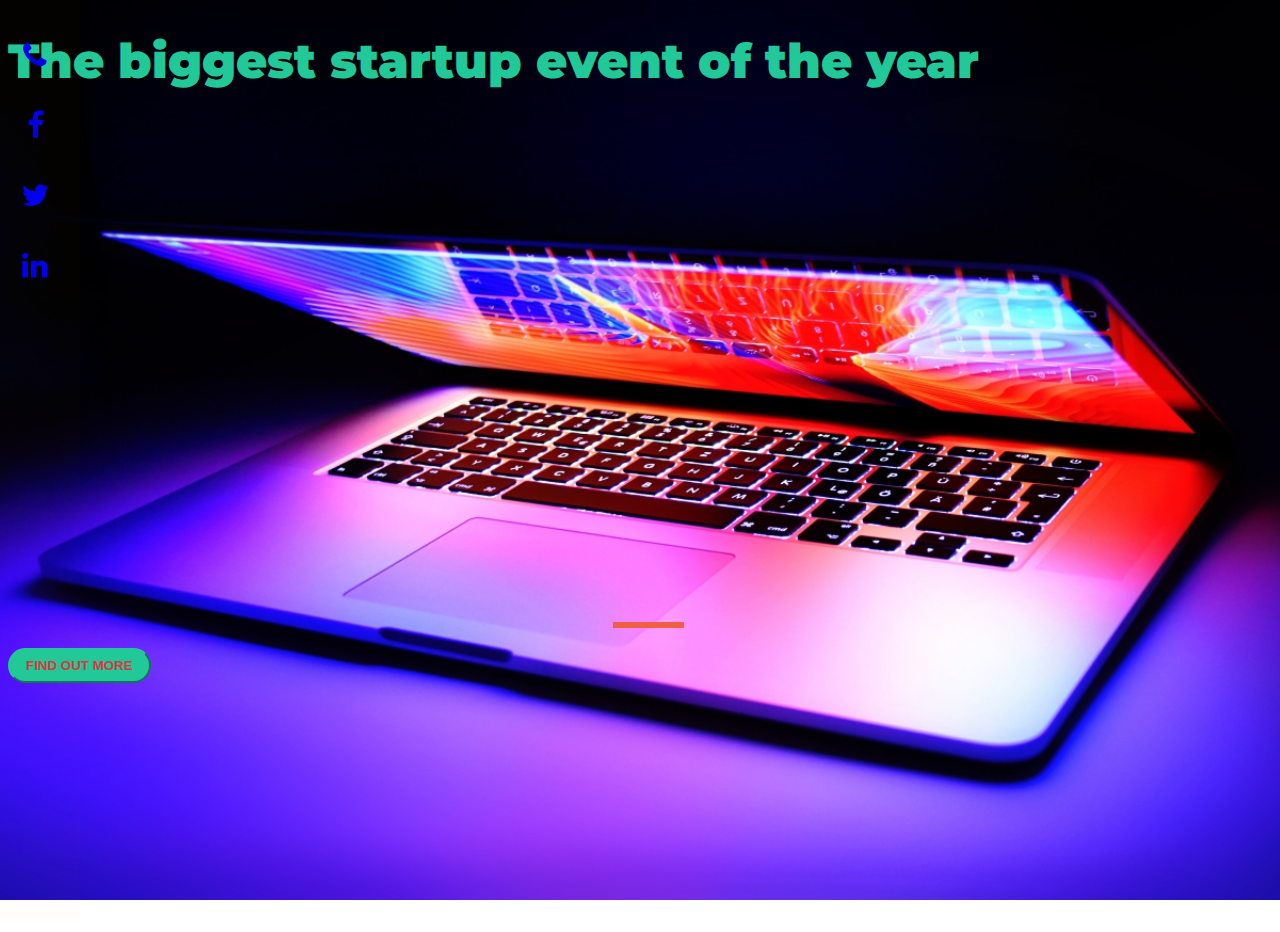
<file: index.html>
<!DOCTYPE html>
<html lang="en">

<head>
    <title>Startup Landing Page</title>
    <meta charset="UTF-8">
    <meta name="viewport" content="width=device-width, initial-scale=1.0">
    <link rel="preconnect" href="https://fonts.googleapis.com">
    <link rel="preconnect" href="https://fonts.gstatic.com" crossorigin>
    <link href="https://fonts.googleapis.com/css2?family=Montserrat:ital,wght@0,300;1,300&display=swap"
        rel="stylesheet">
    <link href="https://cdn.jsdelivr.net/npm/bootstrap@5.1.3/dist/css/bootstrap.min.css" rel="stylesheet"
        integrity="sha384-1BmE4kWBq78iYhFldvKuhfTAU6auU8tT94WrHftjDbrCEXSU1oBoqyl2QvZ6jIW3" crossorigin="anonymous">
    <link rel="stylesheet" href="https://cdnjs.cloudflare.com/ajax/libs/font-awesome/4.7.0/css/font-awesome.min.css">
    <link rel="stylesheet" href="startup.css">
</head>

</div>
</nav>

<body>
    <div class="container d-flex align-items-center h-100">
        <div class="row">
            <header class="text-center">
                <h1 class="animate__animated animate__backInDown animate__infinite animate__slower"
                    class="text-uppercase"><strong>
                        The biggest startup
                        event of the year</strong></h1>
            </header>
            <div class="buffer"></div>
            <section class="text-center">
                <hr>
                <a href="https://mailchi.mp/804444a1d203/ztl" target="_blank" rel="noopener noreferrer">
                    <button class="btn btn-primary btn-xl">Find out more</button>
                </a>
            </section>
        </div>
    </div>
</body>
<div class="social">
    <a href="contact.html" class="fa fa-phone"></a>
    <a href="https://www.facebook.com/WebDevSpud" class="fa fa-facebook"></a>
    <a href="https://twitter.com/WebDevSpud" class="fa fa-twitter"></a>
    <a href="https://www.linkedin.com/in/buddy-hall-3b952a1a7/" class="fa fa-linkedin"></a>
</div>




</html>
</file>
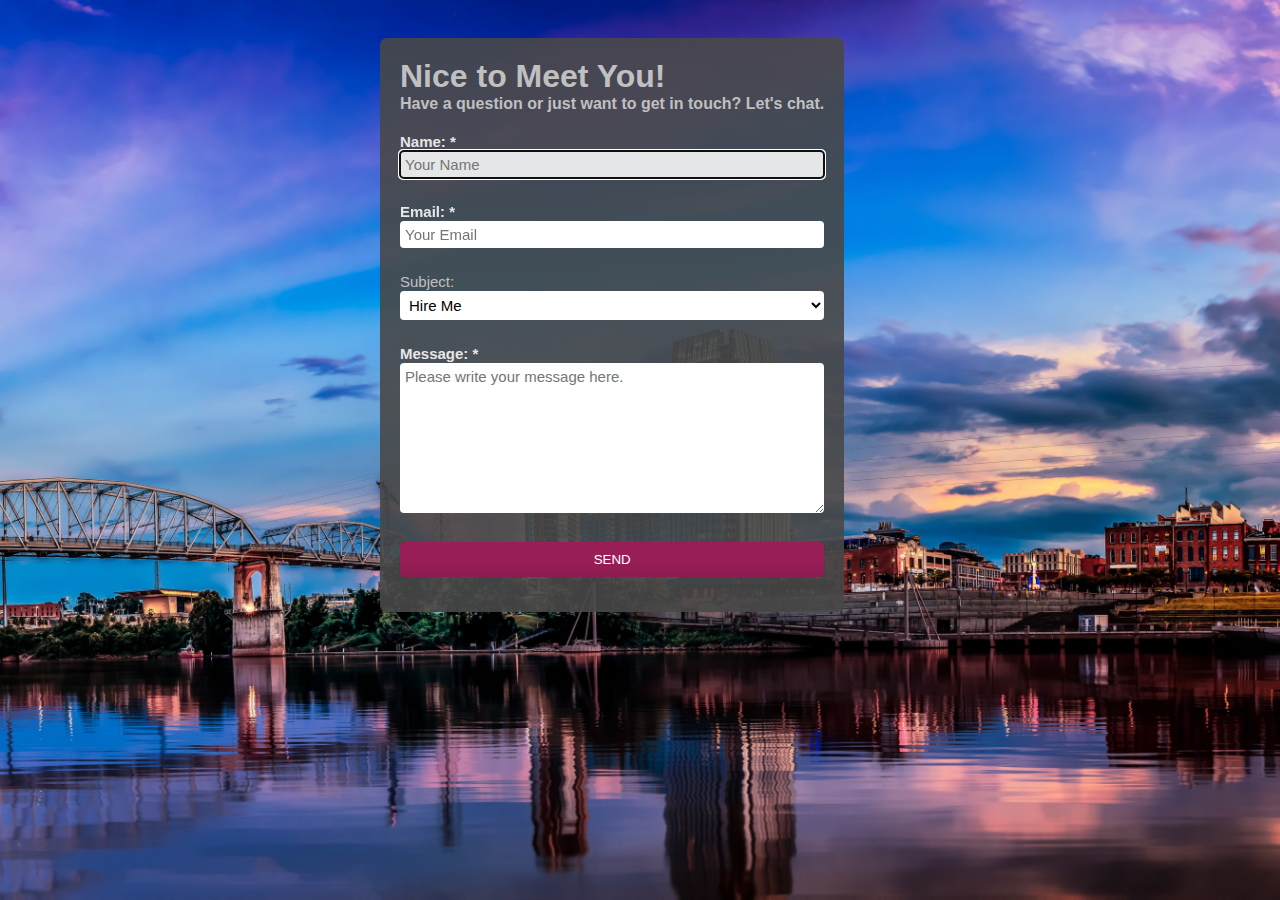
<file: contact.html>
<!DOCTYPE html>
<html lang="en">

<head>
    <meta charset="UTF-8">
    <meta name="viewport" content="width=device-width, initial-scale=1.0">
    <link href="https://cdn.jsdelivr.net/npm/bootstrap@5.1.3/dist/css/bootstrap.min.css" rel="stylesheet"
        integrity="sha384-1BmE4kWBq78iYhFldvKuhfTAU6auU8tT94WrHftjDbrCEXSU1oBoqyl2QvZ6jIW3" crossorigin="anonymous">
    <link rel="stylesheet" href="contact.css">
    <title>Contact Us</title>
</head>

<body>
    <div id="contact-form">
        <div>
            <h1>Nice to Meet You!</h1>
            <h4>Have a question or just want to get in touch? Let's chat.</h4>
        </div>
        <p id="failure">Oopsie...message not sent.</p>
        <p id="success">Your message was sent successfully. Thank you!</p>

        <form method="post" action="/">
            <div>
                <label for="name">
                    <span class="required">Name: *</span>
                    <input type="text" id="name" name="name" value="" placeholder="Your Name" required="required"
                        tabindex="1" autofocus="autofocus" />
                </label>
            </div>
            <div>
                <label for="email">
                    <span class="required">Email: *</span>
                    <input type="email" id="email" name="email" value="" placeholder="Your Email" tabindex="2"
                        required="required" />
                </label>
            </div>
            <div>
                <label for="subject">
                    <span>Subject: </span>
                    <select id="subject" name="subject" tabindex="4">
                        <option value="hello">Hire Me</option>
                        <option value="quote">More Info</option>
                        <option value="general">Portfolio</option>
                    </select>
                </label>
            </div>
            <div>
                <label for="message">
                    <span class="required">Message: *</span>
                    <textarea id="message" name="message" placeholder="Please write your message here." tabindex="5"
                        required="required"></textarea>
                </label>
            </div>
            <div>
                <button name="submit" type="submit" id="submit">SEND</button>

            </div>
        </form>
</body>
<script src="https://cdn.jsdelivr.net/npm/bootstrap@5.1.3/dist/js/bootstrap.bundle.min.js"
    integrity="sha384-ka7Sk0Gln4gmtz2MlQnikT1wXgYsOg+OMhuP+IlRH9sENBO0LRn5q+8nbTov4+1p"
    crossorigin="anonymous"></script>


</html>
</file>
<file: startup.css>
body,
html {
  width: 100%;
  height: 100%;
  font-family: 'Montserrat', sans-serif;
  background: url(macbook.jpg) no-repeat center center fixed; 
  -webkit-background-size: cover;
  -moz-background-size: cover;
  -o-background-size: cover;
  background-size: cover;
}

h1 {
    font-size: 3rem;
    color: #20c997;
    
}
.buffer {
    height:30rem;
}

hr {
    margin: 20px auto;
    color: #F05F44;
    border: 3px solid #F05F44;
    max-width: 65px;
    opacity: 1;
}

.btn {
    font-weight: 700;
    border-radius: 200px;
    text-transform: uppercase;
}

.btn-xl {
    padding: 0.5rem 1rem;
}

.btn-primary {
    color:#dc3545;
    background-color: #20c997;
    border-color: #20c997;
}


.btn-primary:hover {
    color: #dc3545;
    border-color: #20c997;
    background-color: #20c997;
    transform: scale(1.1);  
}

.btn-primary:focus {
    color: #20c997;
    background-color: hsla(354, 71%, 63%, 0.735);
    border-color: #dc3545;
}


:root {
    --animate-duration: 1s;
    --animate-delay: 1s;
    --animate-repeat: 1;
  }
  .animate__animated {
    -webkit-animation-duration: 1s;
    animation-duration: 1s;
    -webkit-animation-duration: var(--animate-duration);
    animation-duration: var(--animate-duration);
    -webkit-animation-fill-mode: both;
    animation-fill-mode: both;
  }
  .animate__animated.animate__infinite {
    -webkit-animation-iteration-count: infinite;
    animation-iteration-count: infinite;
  }
  .animate__animated.animate__repeat-1 {
    -webkit-animation-iteration-count: 1;
    animation-iteration-count: 1;
    -webkit-animation-iteration-count: var(--animate-repeat);
    animation-iteration-count: var(--animate-repeat);
  }
  .animate__animated.animate__repeat-2 {
    -webkit-animation-iteration-count: calc(1 * 2);
    animation-iteration-count: calc(1 * 2);
    -webkit-animation-iteration-count: calc(var(--animate-repeat) * 2);
    animation-iteration-count: calc(var(--animate-repeat) * 2);
  }
  .animate__animated.animate__repeat-3 {
    -webkit-animation-iteration-count: calc(1 * 3);
    animation-iteration-count: calc(1 * 3);
    -webkit-animation-iteration-count: calc(var(--animate-repeat) * 3);
    animation-iteration-count: calc(var(--animate-repeat) * 3);
  }
  .animate__animated.animate__delay-1s {
    -webkit-animation-delay: 1s;
    animation-delay: 1s;
    -webkit-animation-delay: var(--animate-delay);
    animation-delay: var(--animate-delay);
  }
  .animate__animated.animate__delay-2s {
    -webkit-animation-delay: calc(1s * 2);
    animation-delay: calc(1s * 2);
    -webkit-animation-delay: calc(var(--animate-delay) * 2);
    animation-delay: calc(var(--animate-delay) * 2);
  }
  .animate__animated.animate__delay-3s {
    -webkit-animation-delay: calc(1s * 3);
    animation-delay: calc(1s * 3);
    -webkit-animation-delay: calc(var(--animate-delay) * 3);
    animation-delay: calc(var(--animate-delay) * 3);
  }
  .animate__animated.animate__delay-4s {
    -webkit-animation-delay: calc(1s * 4);
    animation-delay: calc(1s * 4);
    -webkit-animation-delay: calc(var(--animate-delay) * 4);
    animation-delay: calc(var(--animate-delay) * 4);
  }
  .animate__animated.animate__delay-5s {
    -webkit-animation-delay: calc(1s * 5);
    animation-delay: calc(1s * 5);
    -webkit-animation-delay: calc(var(--animate-delay) * 5);
    animation-delay: calc(var(--animate-delay) * 5);
  }
  .animate__animated.animate__faster {
    -webkit-animation-duration: calc(1s / 2);
    animation-duration: calc(1s / 2);
    -webkit-animation-duration: calc(var(--animate-duration) / 2);
    animation-duration: calc(var(--animate-duration) / 2);
  }
  .animate__animated.animate__fast {
    -webkit-animation-duration: calc(1s * 0.8);
    animation-duration: calc(1s * 0.8);
    -webkit-animation-duration: calc(var(--animate-duration) * 0.8);
    animation-duration: calc(var(--animate-duration) * 0.8);
  }
  .animate__animated.animate__slow {
    -webkit-animation-duration: calc(1s * 2);
    animation-duration: calc(1s * 2);
    -webkit-animation-duration: calc(var(--animate-duration) * 2);
    animation-duration: calc(var(--animate-duration) * 2);
  }
  .animate__animated.animate__slower {
    -webkit-animation-duration: calc(1s * 3);
    animation-duration: calc(1s * 3);
    -webkit-animation-duration: calc(var(--animate-duration) * 3);
    animation-duration: calc(var(--animate-duration) * 3);
  }
  @media print, (prefers-reduced-motion: reduce) {
    .animate__animated {
      -webkit-animation-duration: 1ms !important;
      animation-duration: 1ms !important;
      -webkit-transition-duration: 1ms !important;
      transition-duration: 1ms !important;
      -webkit-animation-iteration-count: 1 !important;
      animation-iteration-count: 1 !important;
    }
  
    .animate__animated[class*='Out'] {
      opacity: 0;
    }
  }
  /* Attention seekers  */
  @-webkit-keyframes bounce {
    from,
    20%,
    53%,
    to {
      -webkit-animation-timing-function: cubic-bezier(0.215, 0.61, 0.355, 1);
      animation-timing-function: cubic-bezier(0.215, 0.61, 0.355, 1);
      -webkit-transform: translate3d(0, 0, 0);
      transform: translate3d(0, 0, 0);
    }
  
    40%,
    43% {
      -webkit-animation-timing-function: cubic-bezier(0.755, 0.05, 0.855, 0.06);
      animation-timing-function: cubic-bezier(0.755, 0.05, 0.855, 0.06);
      -webkit-transform: translate3d(0, -30px, 0) scaleY(1.1);
      transform: translate3d(0, -30px, 0) scaleY(1.1);
    }
  
    70% {
      -webkit-animation-timing-function: cubic-bezier(0.755, 0.05, 0.855, 0.06);
      animation-timing-function: cubic-bezier(0.755, 0.05, 0.855, 0.06);
      -webkit-transform: translate3d(0, -15px, 0) scaleY(1.05);
      transform: translate3d(0, -15px, 0) scaleY(1.05);
    }
  
    80% {
      -webkit-transition-timing-function: cubic-bezier(0.215, 0.61, 0.355, 1);
      transition-timing-function: cubic-bezier(0.215, 0.61, 0.355, 1);
      -webkit-transform: translate3d(0, 0, 0) scaleY(0.95);
      transform: translate3d(0, 0, 0) scaleY(0.95);
    }
  
    90% {
      -webkit-transform: translate3d(0, -4px, 0) scaleY(1.02);
      transform: translate3d(0, -4px, 0) scaleY(1.02);
    }
  }
  @keyframes bounce {
    from,
    20%,
    53%,
    to {
      -webkit-animation-timing-function: cubic-bezier(0.215, 0.61, 0.355, 1);
      animation-timing-function: cubic-bezier(0.215, 0.61, 0.355, 1);
      -webkit-transform: translate3d(0, 0, 0);
      transform: translate3d(0, 0, 0);
    }
  
    40%,
    43% {
      -webkit-animation-timing-function: cubic-bezier(0.755, 0.05, 0.855, 0.06);
      animation-timing-function: cubic-bezier(0.755, 0.05, 0.855, 0.06);
      -webkit-transform: translate3d(0, -30px, 0) scaleY(1.1);
      transform: translate3d(0, -30px, 0) scaleY(1.1);
    }
  
    70% {
      -webkit-animation-timing-function: cubic-bezier(0.755, 0.05, 0.855, 0.06);
      animation-timing-function: cubic-bezier(0.755, 0.05, 0.855, 0.06);
      -webkit-transform: translate3d(0, -15px, 0) scaleY(1.05);
      transform: translate3d(0, -15px, 0) scaleY(1.05);
    }
  
    80% {
      -webkit-transition-timing-function: cubic-bezier(0.215, 0.61, 0.355, 1);
      transition-timing-function: cubic-bezier(0.215, 0.61, 0.355, 1);
      -webkit-transform: translate3d(0, 0, 0) scaleY(0.95);
      transform: translate3d(0, 0, 0) scaleY(0.95);
    }
  
    90% {
      -webkit-transform: translate3d(0, -4px, 0) scaleY(1.02);
      transform: translate3d(0, -4px, 0) scaleY(1.02);
    }
  }
  .animate__bounce {
    -webkit-animation-name: bounce;
    animation-name: bounce;
    -webkit-transform-origin: center bottom;
    transform-origin: center bottom;
  }
  @-webkit-keyframes flash {
    from,
    50%,
    to {
      opacity: 1;
    }
  
    25%,
    75% {
      opacity: 0;
    }
  }
  @keyframes flash {
    from,
    50%,
    to {
      opacity: 1;
    }
  
    25%,
    75% {
      opacity: 0;
    }
  }
  .animate__flash {
    -webkit-animation-name: flash;
    animation-name: flash;
  }
  /* originally authored by Nick Pettit - https://github.com/nickpettit/glide */
  @-webkit-keyframes pulse {
    from {
      -webkit-transform: scale3d(1, 1, 1);
      transform: scale3d(1, 1, 1);
    }
  
    50% {
      -webkit-transform: scale3d(1.05, 1.05, 1.05);
      transform: scale3d(1.05, 1.05, 1.05);
    }
  
    to {
      -webkit-transform: scale3d(1, 1, 1);
      transform: scale3d(1, 1, 1);
    }
  }
  @keyframes pulse {
    from {
      -webkit-transform: scale3d(1, 1, 1);
      transform: scale3d(1, 1, 1);
    }
  
    50% {
      -webkit-transform: scale3d(1.05, 1.05, 1.05);
      transform: scale3d(1.05, 1.05, 1.05);
    }
  
    to {
      -webkit-transform: scale3d(1, 1, 1);
      transform: scale3d(1, 1, 1);
    }
  }
  .animate__pulse {
    -webkit-animation-name: pulse;
    animation-name: pulse;
    -webkit-animation-timing-function: ease-in-out;
    animation-timing-function: ease-in-out;
  }
  @-webkit-keyframes rubberBand {
    from {
      -webkit-transform: scale3d(1, 1, 1);
      transform: scale3d(1, 1, 1);
    }
  
    30% {
      -webkit-transform: scale3d(1.25, 0.75, 1);
      transform: scale3d(1.25, 0.75, 1);
    }
  
    40% {
      -webkit-transform: scale3d(0.75, 1.25, 1);
      transform: scale3d(0.75, 1.25, 1);
    }
  
    50% {
      -webkit-transform: scale3d(1.15, 0.85, 1);
      transform: scale3d(1.15, 0.85, 1);
    }
  
    65% {
      -webkit-transform: scale3d(0.95, 1.05, 1);
      transform: scale3d(0.95, 1.05, 1);
    }
  
    75% {
      -webkit-transform: scale3d(1.05, 0.95, 1);
      transform: scale3d(1.05, 0.95, 1);
    }
  
    to {
      -webkit-transform: scale3d(1, 1, 1);
      transform: scale3d(1, 1, 1);
    }
  }
  @keyframes rubberBand {
    from {
      -webkit-transform: scale3d(1, 1, 1);
      transform: scale3d(1, 1, 1);
    }
  
    30% {
      -webkit-transform: scale3d(1.25, 0.75, 1);
      transform: scale3d(1.25, 0.75, 1);
    }
  
    40% {
      -webkit-transform: scale3d(0.75, 1.25, 1);
      transform: scale3d(0.75, 1.25, 1);
    }
  
    50% {
      -webkit-transform: scale3d(1.15, 0.85, 1);
      transform: scale3d(1.15, 0.85, 1);
    }
  
    65% {
      -webkit-transform: scale3d(0.95, 1.05, 1);
      transform: scale3d(0.95, 1.05, 1);
    }
  
    75% {
      -webkit-transform: scale3d(1.05, 0.95, 1);
      transform: scale3d(1.05, 0.95, 1);
    }
  
    to {
      -webkit-transform: scale3d(1, 1, 1);
      transform: scale3d(1, 1, 1);
    }
  }
  .animate__rubberBand {
    -webkit-animation-name: rubberBand;
    animation-name: rubberBand;
  }
  @-webkit-keyframes shakeX {
    from,
    to {
      -webkit-transform: translate3d(0, 0, 0);
      transform: translate3d(0, 0, 0);
    }
  
    10%,
    30%,
    50%,
    70%,
    90% {
      -webkit-transform: translate3d(-10px, 0, 0);
      transform: translate3d(-10px, 0, 0);
    }
  
    20%,
    40%,
    60%,
    80% {
      -webkit-transform: translate3d(10px, 0, 0);
      transform: translate3d(10px, 0, 0);
    }
  }
  @keyframes shakeX {
    from,
    to {
      -webkit-transform: translate3d(0, 0, 0);
      transform: translate3d(0, 0, 0);
    }
  
    10%,
    30%,
    50%,
    70%,
    90% {
      -webkit-transform: translate3d(-10px, 0, 0);
      transform: translate3d(-10px, 0, 0);
    }
  
    20%,
    40%,
    60%,
    80% {
      -webkit-transform: translate3d(10px, 0, 0);
      transform: translate3d(10px, 0, 0);
    }
  }
  .animate__shakeX {
    -webkit-animation-name: shakeX;
    animation-name: shakeX;
  }
  @-webkit-keyframes shakeY {
    from,
    to {
      -webkit-transform: translate3d(0, 0, 0);
      transform: translate3d(0, 0, 0);
    }
  
    10%,
    30%,
    50%,
    70%,
    90% {
      -webkit-transform: translate3d(0, -10px, 0);
      transform: translate3d(0, -10px, 0);
    }
  
    20%,
    40%,
    60%,
    80% {
      -webkit-transform: translate3d(0, 10px, 0);
      transform: translate3d(0, 10px, 0);
    }
  }
  @keyframes shakeY {
    from,
    to {
      -webkit-transform: translate3d(0, 0, 0);
      transform: translate3d(0, 0, 0);
    }
  
    10%,
    30%,
    50%,
    70%,
    90% {
      -webkit-transform: translate3d(0, -10px, 0);
      transform: translate3d(0, -10px, 0);
    }
  
    20%,
    40%,
    60%,
    80% {
      -webkit-transform: translate3d(0, 10px, 0);
      transform: translate3d(0, 10px, 0);
    }
  }
  .animate__shakeY {
    -webkit-animation-name: shakeY;
    animation-name: shakeY;
  }
  @-webkit-keyframes headShake {
    0% {
      -webkit-transform: translateX(0);
      transform: translateX(0);
    }
  
    6.5% {
      -webkit-transform: translateX(-6px) rotateY(-9deg);
      transform: translateX(-6px) rotateY(-9deg);
    }
  
    18.5% {
      -webkit-transform: translateX(5px) rotateY(7deg);
      transform: translateX(5px) rotateY(7deg);
    }
  
    31.5% {
      -webkit-transform: translateX(-3px) rotateY(-5deg);
      transform: translateX(-3px) rotateY(-5deg);
    }
  
    43.5% {
      -webkit-transform: translateX(2px) rotateY(3deg);
      transform: translateX(2px) rotateY(3deg);
    }
  
    50% {
      -webkit-transform: translateX(0);
      transform: translateX(0);
    }
  }
  @keyframes headShake {
    0% {
      -webkit-transform: translateX(0);
      transform: translateX(0);
    }
  
    6.5% {
      -webkit-transform: translateX(-6px) rotateY(-9deg);
      transform: translateX(-6px) rotateY(-9deg);
    }
  
    18.5% {
      -webkit-transform: translateX(5px) rotateY(7deg);
      transform: translateX(5px) rotateY(7deg);
    }
  
    31.5% {
      -webkit-transform: translateX(-3px) rotateY(-5deg);
      transform: translateX(-3px) rotateY(-5deg);
    }
  
    43.5% {
      -webkit-transform: translateX(2px) rotateY(3deg);
      transform: translateX(2px) rotateY(3deg);
    }
  
    50% {
      -webkit-transform: translateX(0);
      transform: translateX(0);
    }
  }
  .animate__headShake {
    -webkit-animation-timing-function: ease-in-out;
    animation-timing-function: ease-in-out;
    -webkit-animation-name: headShake;
    animation-name: headShake;
  }
  @-webkit-keyframes swing {
    20% {
      -webkit-transform: rotate3d(0, 0, 1, 15deg);
      transform: rotate3d(0, 0, 1, 15deg);
    }
  
    40% {
      -webkit-transform: rotate3d(0, 0, 1, -10deg);
      transform: rotate3d(0, 0, 1, -10deg);
    }
  
    60% {
      -webkit-transform: rotate3d(0, 0, 1, 5deg);
      transform: rotate3d(0, 0, 1, 5deg);
    }
  
    80% {
      -webkit-transform: rotate3d(0, 0, 1, -5deg);
      transform: rotate3d(0, 0, 1, -5deg);
    }
  
    to {
      -webkit-transform: rotate3d(0, 0, 1, 0deg);
      transform: rotate3d(0, 0, 1, 0deg);
    }
  }
  @keyframes swing {
    20% {
      -webkit-transform: rotate3d(0, 0, 1, 15deg);
      transform: rotate3d(0, 0, 1, 15deg);
    }
  
    40% {
      -webkit-transform: rotate3d(0, 0, 1, -10deg);
      transform: rotate3d(0, 0, 1, -10deg);
    }
  
    60% {
      -webkit-transform: rotate3d(0, 0, 1, 5deg);
      transform: rotate3d(0, 0, 1, 5deg);
    }
  
    80% {
      -webkit-transform: rotate3d(0, 0, 1, -5deg);
      transform: rotate3d(0, 0, 1, -5deg);
    }
  
    to {
      -webkit-transform: rotate3d(0, 0, 1, 0deg);
      transform: rotate3d(0, 0, 1, 0deg);
    }
  }
  .animate__swing {
    -webkit-transform-origin: top center;
    transform-origin: top center;
    -webkit-animation-name: swing;
    animation-name: swing;
  }
  @-webkit-keyframes tada {
    from {
      -webkit-transform: scale3d(1, 1, 1);
      transform: scale3d(1, 1, 1);
    }
  
    10%,
    20% {
      -webkit-transform: scale3d(0.9, 0.9, 0.9) rotate3d(0, 0, 1, -3deg);
      transform: scale3d(0.9, 0.9, 0.9) rotate3d(0, 0, 1, -3deg);
    }
  
    30%,
    50%,
    70%,
    90% {
      -webkit-transform: scale3d(1.1, 1.1, 1.1) rotate3d(0, 0, 1, 3deg);
      transform: scale3d(1.1, 1.1, 1.1) rotate3d(0, 0, 1, 3deg);
    }
  
    40%,
    60%,
    80% {
      -webkit-transform: scale3d(1.1, 1.1, 1.1) rotate3d(0, 0, 1, -3deg);
      transform: scale3d(1.1, 1.1, 1.1) rotate3d(0, 0, 1, -3deg);
    }
  
    to {
      -webkit-transform: scale3d(1, 1, 1);
      transform: scale3d(1, 1, 1);
    }
  }
  @keyframes tada {
    from {
      -webkit-transform: scale3d(1, 1, 1);
      transform: scale3d(1, 1, 1);
    }
  
    10%,
    20% {
      -webkit-transform: scale3d(0.9, 0.9, 0.9) rotate3d(0, 0, 1, -3deg);
      transform: scale3d(0.9, 0.9, 0.9) rotate3d(0, 0, 1, -3deg);
    }
  
    30%,
    50%,
    70%,
    90% {
      -webkit-transform: scale3d(1.1, 1.1, 1.1) rotate3d(0, 0, 1, 3deg);
      transform: scale3d(1.1, 1.1, 1.1) rotate3d(0, 0, 1, 3deg);
    }
  
    40%,
    60%,
    80% {
      -webkit-transform: scale3d(1.1, 1.1, 1.1) rotate3d(0, 0, 1, -3deg);
      transform: scale3d(1.1, 1.1, 1.1) rotate3d(0, 0, 1, -3deg);
    }
  
    to {
      -webkit-transform: scale3d(1, 1, 1);
      transform: scale3d(1, 1, 1);
    }
  }
  .animate__tada {
    -webkit-animation-name: tada;
    animation-name: tada;
  }
  /* originally authored by Nick Pettit - https://github.com/nickpettit/glide */
  @-webkit-keyframes wobble {
    from {
      -webkit-transform: translate3d(0, 0, 0);
      transform: translate3d(0, 0, 0);
    }
  
    15% {
      -webkit-transform: translate3d(-25%, 0, 0) rotate3d(0, 0, 1, -5deg);
      transform: translate3d(-25%, 0, 0) rotate3d(0, 0, 1, -5deg);
    }
  
    30% {
      -webkit-transform: translate3d(20%, 0, 0) rotate3d(0, 0, 1, 3deg);
      transform: translate3d(20%, 0, 0) rotate3d(0, 0, 1, 3deg);
    }
  
    45% {
      -webkit-transform: translate3d(-15%, 0, 0) rotate3d(0, 0, 1, -3deg);
      transform: translate3d(-15%, 0, 0) rotate3d(0, 0, 1, -3deg);
    }
  
    60% {
      -webkit-transform: translate3d(10%, 0, 0) rotate3d(0, 0, 1, 2deg);
      transform: translate3d(10%, 0, 0) rotate3d(0, 0, 1, 2deg);
    }
  
    75% {
      -webkit-transform: translate3d(-5%, 0, 0) rotate3d(0, 0, 1, -1deg);
      transform: translate3d(-5%, 0, 0) rotate3d(0, 0, 1, -1deg);
    }
  
    to {
      -webkit-transform: translate3d(0, 0, 0);
      transform: translate3d(0, 0, 0);
    }
  }
  @keyframes wobble {
    from {
      -webkit-transform: translate3d(0, 0, 0);
      transform: translate3d(0, 0, 0);
    }
  
    15% {
      -webkit-transform: translate3d(-25%, 0, 0) rotate3d(0, 0, 1, -5deg);
      transform: translate3d(-25%, 0, 0) rotate3d(0, 0, 1, -5deg);
    }
  
    30% {
      -webkit-transform: translate3d(20%, 0, 0) rotate3d(0, 0, 1, 3deg);
      transform: translate3d(20%, 0, 0) rotate3d(0, 0, 1, 3deg);
    }
  
    45% {
      -webkit-transform: translate3d(-15%, 0, 0) rotate3d(0, 0, 1, -3deg);
      transform: translate3d(-15%, 0, 0) rotate3d(0, 0, 1, -3deg);
    }
  
    60% {
      -webkit-transform: translate3d(10%, 0, 0) rotate3d(0, 0, 1, 2deg);
      transform: translate3d(10%, 0, 0) rotate3d(0, 0, 1, 2deg);
    }
  
    75% {
      -webkit-transform: translate3d(-5%, 0, 0) rotate3d(0, 0, 1, -1deg);
      transform: translate3d(-5%, 0, 0) rotate3d(0, 0, 1, -1deg);
    }
  
    to {
      -webkit-transform: translate3d(0, 0, 0);
      transform: translate3d(0, 0, 0);
    }
  }
  .animate__wobble {
    -webkit-animation-name: wobble;
    animation-name: wobble;
  }
  @-webkit-keyframes jello {
    from,
    11.1%,
    to {
      -webkit-transform: translate3d(0, 0, 0);
      transform: translate3d(0, 0, 0);
    }
  
    22.2% {
      -webkit-transform: skewX(-12.5deg) skewY(-12.5deg);
      transform: skewX(-12.5deg) skewY(-12.5deg);
    }
  
    33.3% {
      -webkit-transform: skewX(6.25deg) skewY(6.25deg);
      transform: skewX(6.25deg) skewY(6.25deg);
    }
  
    44.4% {
      -webkit-transform: skewX(-3.125deg) skewY(-3.125deg);
      transform: skewX(-3.125deg) skewY(-3.125deg);
    }
  
    55.5% {
      -webkit-transform: skewX(1.5625deg) skewY(1.5625deg);
      transform: skewX(1.5625deg) skewY(1.5625deg);
    }
  
    66.6% {
      -webkit-transform: skewX(-0.78125deg) skewY(-0.78125deg);
      transform: skewX(-0.78125deg) skewY(-0.78125deg);
    }
  
    77.7% {
      -webkit-transform: skewX(0.390625deg) skewY(0.390625deg);
      transform: skewX(0.390625deg) skewY(0.390625deg);
    }
  
    88.8% {
      -webkit-transform: skewX(-0.1953125deg) skewY(-0.1953125deg);
      transform: skewX(-0.1953125deg) skewY(-0.1953125deg);
    }
  }
  @keyframes jello {
    from,
    11.1%,
    to {
      -webkit-transform: translate3d(0, 0, 0);
      transform: translate3d(0, 0, 0);
    }
  
    22.2% {
      -webkit-transform: skewX(-12.5deg) skewY(-12.5deg);
      transform: skewX(-12.5deg) skewY(-12.5deg);
    }
  
    33.3% {
      -webkit-transform: skewX(6.25deg) skewY(6.25deg);
      transform: skewX(6.25deg) skewY(6.25deg);
    }
  
    44.4% {
      -webkit-transform: skewX(-3.125deg) skewY(-3.125deg);
      transform: skewX(-3.125deg) skewY(-3.125deg);
    }
  
    55.5% {
      -webkit-transform: skewX(1.5625deg) skewY(1.5625deg);
      transform: skewX(1.5625deg) skewY(1.5625deg);
    }
  
    66.6% {
      -webkit-transform: skewX(-0.78125deg) skewY(-0.78125deg);
      transform: skewX(-0.78125deg) skewY(-0.78125deg);
    }
  
    77.7% {
      -webkit-transform: skewX(0.390625deg) skewY(0.390625deg);
      transform: skewX(0.390625deg) skewY(0.390625deg);
    }
  
    88.8% {
      -webkit-transform: skewX(-0.1953125deg) skewY(-0.1953125deg);
      transform: skewX(-0.1953125deg) skewY(-0.1953125deg);
    }
  }
  .animate__jello {
    -webkit-animation-name: jello;
    animation-name: jello;
    -webkit-transform-origin: center;
    transform-origin: center;
  }
  @-webkit-keyframes heartBeat {
    0% {
      -webkit-transform: scale(1);
      transform: scale(1);
    }
  
    14% {
      -webkit-transform: scale(1.3);
      transform: scale(1.3);
    }
  
    28% {
      -webkit-transform: scale(1);
      transform: scale(1);
    }
  
    42% {
      -webkit-transform: scale(1.3);
      transform: scale(1.3);
    }
  
    70% {
      -webkit-transform: scale(1);
      transform: scale(1);
    }
  }
  @keyframes heartBeat {
    0% {
      -webkit-transform: scale(1);
      transform: scale(1);
    }
  
    14% {
      -webkit-transform: scale(1.3);
      transform: scale(1.3);
    }
  
    28% {
      -webkit-transform: scale(1);
      transform: scale(1);
    }
  
    42% {
      -webkit-transform: scale(1.3);
      transform: scale(1.3);
    }
  
    70% {
      -webkit-transform: scale(1);
      transform: scale(1);
    }
  }
  .animate__heartBeat {
    -webkit-animation-name: heartBeat;
    animation-name: heartBeat;
    -webkit-animation-duration: calc(1s * 1.3);
    animation-duration: calc(1s * 1.3);
    -webkit-animation-duration: calc(var(--animate-duration) * 1.3);
    animation-duration: calc(var(--animate-duration) * 1.3);
    -webkit-animation-timing-function: ease-in-out;
    animation-timing-function: ease-in-out;
  }
  /* Back entrances */
  @-webkit-keyframes backInDown {
    0% {
      -webkit-transform: translateY(-1200px) scale(0.7);
      transform: translateY(-1200px) scale(0.7);
      opacity: 0.7;
    }
  
    80% {
      -webkit-transform: translateY(0px) scale(0.7);
      transform: translateY(0px) scale(0.7);
      opacity: 0.7;
    }
  
    100% {
      -webkit-transform: scale(1);
      transform: scale(1);
      opacity: 1;
    }
  }
  @keyframes backInDown {
    0% {
      -webkit-transform: translateY(-1200px) scale(0.7);
      transform: translateY(-1200px) scale(0.7);
      opacity: 0.7;
    }
  
    80% {
      -webkit-transform: translateY(0px) scale(0.7);
      transform: translateY(0px) scale(0.7);
      opacity: 0.7;
    }
  
    100% {
      -webkit-transform: scale(1);
      transform: scale(1);
      opacity: 1;
    }
  }
  .animate__backInDown {
    -webkit-animation-name: backInDown;
    animation-name: backInDown;
  }
  @-webkit-keyframes backInLeft {
    0% {
      -webkit-transform: translateX(-2000px) scale(0.7);
      transform: translateX(-2000px) scale(0.7);
      opacity: 0.7;
    }
  
    80% {
      -webkit-transform: translateX(0px) scale(0.7);
      transform: translateX(0px) scale(0.7);
      opacity: 0.7;
    }
  
    100% {
      -webkit-transform: scale(1);
      transform: scale(1);
      opacity: 1;
    }
  }
  @keyframes backInLeft {
    0% {
      -webkit-transform: translateX(-2000px) scale(0.7);
      transform: translateX(-2000px) scale(0.7);
      opacity: 0.7;
    }
  
    80% {
      -webkit-transform: translateX(0px) scale(0.7);
      transform: translateX(0px) scale(0.7);
      opacity: 0.7;
    }
  
    100% {
      -webkit-transform: scale(1);
      transform: scale(1);
      opacity: 1;
    }
  }
  .animate__backInLeft {
    -webkit-animation-name: backInLeft;
    animation-name: backInLeft;
  }
  @-webkit-keyframes backInRight {
    0% {
      -webkit-transform: translateX(2000px) scale(0.7);
      transform: translateX(2000px) scale(0.7);
      opacity: 0.7;
    }
  
    80% {
      -webkit-transform: translateX(0px) scale(0.7);
      transform: translateX(0px) scale(0.7);
      opacity: 0.7;
    }
  
    100% {
      -webkit-transform: scale(1);
      transform: scale(1);
      opacity: 1;
    }
  }
  @keyframes backInRight {
    0% {
      -webkit-transform: translateX(2000px) scale(0.7);
      transform: translateX(2000px) scale(0.7);
      opacity: 0.7;
    }
  
    80% {
      -webkit-transform: translateX(0px) scale(0.7);
      transform: translateX(0px) scale(0.7);
      opacity: 0.7;
    }
  
    100% {
      -webkit-transform: scale(1);
      transform: scale(1);
      opacity: 1;
    }
  }
  .animate__backInRight {
    -webkit-animation-name: backInRight;
    animation-name: backInRight;
  }
  @-webkit-keyframes backInUp {
    0% {
      -webkit-transform: translateY(1200px) scale(0.7);
      transform: translateY(1200px) scale(0.7);
      opacity: 0.7;
    }
  
    80% {
      -webkit-transform: translateY(0px) scale(0.7);
      transform: translateY(0px) scale(0.7);
      opacity: 0.7;
    }
  
    100% {
      -webkit-transform: scale(1);
      transform: scale(1);
      opacity: 1;
    }
  }
  @keyframes backInUp {
    0% {
      -webkit-transform: translateY(1200px) scale(0.7);
      transform: translateY(1200px) scale(0.7);
      opacity: 0.7;
    }
  
    80% {
      -webkit-transform: translateY(0px) scale(0.7);
      transform: translateY(0px) scale(0.7);
      opacity: 0.7;
    }
  
    100% {
      -webkit-transform: scale(1);
      transform: scale(1);
      opacity: 1;
    }
  }
  .animate__backInUp {
    -webkit-animation-name: backInUp;
    animation-name: backInUp;
  }
  /* Back exits */
  @-webkit-keyframes backOutDown {
    0% {
      -webkit-transform: scale(1);
      transform: scale(1);
      opacity: 1;
    }
  
    20% {
      -webkit-transform: translateY(0px) scale(0.7);
      transform: translateY(0px) scale(0.7);
      opacity: 0.7;
    }
  
    100% {
      -webkit-transform: translateY(700px) scale(0.7);
      transform: translateY(700px) scale(0.7);
      opacity: 0.7;
    }
  }
  @keyframes backOutDown {
    0% {
      -webkit-transform: scale(1);
      transform: scale(1);
      opacity: 1;
    }
  
    20% {
      -webkit-transform: translateY(0px) scale(0.7);
      transform: translateY(0px) scale(0.7);
      opacity: 0.7;
    }
  
    100% {
      -webkit-transform: translateY(700px) scale(0.7);
      transform: translateY(700px) scale(0.7);
      opacity: 0.7;
    }
  }
  .animate__backOutDown {
    -webkit-animation-name: backOutDown;
    animation-name: backOutDown;
  }
  @-webkit-keyframes backOutLeft {
    0% {
      -webkit-transform: scale(1);
      transform: scale(1);
      opacity: 1;
    }
  
    20% {
      -webkit-transform: translateX(0px) scale(0.7);
      transform: translateX(0px) scale(0.7);
      opacity: 0.7;
    }
  
    100% {
      -webkit-transform: translateX(-2000px) scale(0.7);
      transform: translateX(-2000px) scale(0.7);
      opacity: 0.7;
    }
  }
  @keyframes backOutLeft {
    0% {
      -webkit-transform: scale(1);
      transform: scale(1);
      opacity: 1;
    }
  
    20% {
      -webkit-transform: translateX(0px) scale(0.7);
      transform: translateX(0px) scale(0.7);
      opacity: 0.7;
    }
  
    100% {
      -webkit-transform: translateX(-2000px) scale(0.7);
      transform: translateX(-2000px) scale(0.7);
      opacity: 0.7;
    }
  }
  .animate__backOutLeft {
    -webkit-animation-name: backOutLeft;
    animation-name: backOutLeft;
  }
  @-webkit-keyframes backOutRight {
    0% {
      -webkit-transform: scale(1);
      transform: scale(1);
      opacity: 1;
    }
  
    20% {
      -webkit-transform: translateX(0px) scale(0.7);
      transform: translateX(0px) scale(0.7);
      opacity: 0.7;
    }
  
    100% {
      -webkit-transform: translateX(2000px) scale(0.7);
      transform: translateX(2000px) scale(0.7);
      opacity: 0.7;
    }
  }
  @keyframes backOutRight {
    0% {
      -webkit-transform: scale(1);
      transform: scale(1);
      opacity: 1;
    }
  
    20% {
      -webkit-transform: translateX(0px) scale(0.7);
      transform: translateX(0px) scale(0.7);
      opacity: 0.7;
    }
  
    100% {
      -webkit-transform: translateX(2000px) scale(0.7);
      transform: translateX(2000px) scale(0.7);
      opacity: 0.7;
    }
  }
  .animate__backOutRight {
    -webkit-animation-name: backOutRight;
    animation-name: backOutRight;
  }
  @-webkit-keyframes backOutUp {
    0% {
      -webkit-transform: scale(1);
      transform: scale(1);
      opacity: 1;
    }
  
    20% {
      -webkit-transform: translateY(0px) scale(0.7);
      transform: translateY(0px) scale(0.7);
      opacity: 0.7;
    }
  
    100% {
      -webkit-transform: translateY(-700px) scale(0.7);
      transform: translateY(-700px) scale(0.7);
      opacity: 0.7;
    }
  }
  @keyframes backOutUp {
    0% {
      -webkit-transform: scale(1);
      transform: scale(1);
      opacity: 1;
    }
  
    20% {
      -webkit-transform: translateY(0px) scale(0.7);
      transform: translateY(0px) scale(0.7);
      opacity: 0.7;
    }
  
    100% {
      -webkit-transform: translateY(-700px) scale(0.7);
      transform: translateY(-700px) scale(0.7);
      opacity: 0.7;
    }
  }
  .animate__backOutUp {
    -webkit-animation-name: backOutUp;
    animation-name: backOutUp;
  }
  /* Bouncing entrances  */
  @-webkit-keyframes bounceIn {
    from,
    20%,
    40%,
    60%,
    80%,
    to {
      -webkit-animation-timing-function: cubic-bezier(0.215, 0.61, 0.355, 1);
      animation-timing-function: cubic-bezier(0.215, 0.61, 0.355, 1);
    }
  
    0% {
      opacity: 0;
      -webkit-transform: scale3d(0.3, 0.3, 0.3);
      transform: scale3d(0.3, 0.3, 0.3);
    }
  
    20% {
      -webkit-transform: scale3d(1.1, 1.1, 1.1);
      transform: scale3d(1.1, 1.1, 1.1);
    }
  
    40% {
      -webkit-transform: scale3d(0.9, 0.9, 0.9);
      transform: scale3d(0.9, 0.9, 0.9);
    }
  
    60% {
      opacity: 1;
      -webkit-transform: scale3d(1.03, 1.03, 1.03);
      transform: scale3d(1.03, 1.03, 1.03);
    }
  
    80% {
      -webkit-transform: scale3d(0.97, 0.97, 0.97);
      transform: scale3d(0.97, 0.97, 0.97);
    }
  
    to {
      opacity: 1;
      -webkit-transform: scale3d(1, 1, 1);
      transform: scale3d(1, 1, 1);
    }
  }
  @keyframes bounceIn {
    from,
    20%,
    40%,
    60%,
    80%,
    to {
      -webkit-animation-timing-function: cubic-bezier(0.215, 0.61, 0.355, 1);
      animation-timing-function: cubic-bezier(0.215, 0.61, 0.355, 1);
    }
  
    0% {
      opacity: 0;
      -webkit-transform: scale3d(0.3, 0.3, 0.3);
      transform: scale3d(0.3, 0.3, 0.3);
    }
  
    20% {
      -webkit-transform: scale3d(1.1, 1.1, 1.1);
      transform: scale3d(1.1, 1.1, 1.1);
    }
  
    40% {
      -webkit-transform: scale3d(0.9, 0.9, 0.9);
      transform: scale3d(0.9, 0.9, 0.9);
    }
  
    60% {
      opacity: 1;
      -webkit-transform: scale3d(1.03, 1.03, 1.03);
      transform: scale3d(1.03, 1.03, 1.03);
    }
  
    80% {
      -webkit-transform: scale3d(0.97, 0.97, 0.97);
      transform: scale3d(0.97, 0.97, 0.97);
    }
  
    to {
      opacity: 1;
      -webkit-transform: scale3d(1, 1, 1);
      transform: scale3d(1, 1, 1);
    }
  }
  .animate__bounceIn {
    -webkit-animation-duration: calc(1s * 0.75);
    animation-duration: calc(1s * 0.75);
    -webkit-animation-duration: calc(var(--animate-duration) * 0.75);
    animation-duration: calc(var(--animate-duration) * 0.75);
    -webkit-animation-name: bounceIn;
    animation-name: bounceIn;
  }
  @-webkit-keyframes bounceInDown {
    from,
    60%,
    75%,
    90%,
    to {
      -webkit-animation-timing-function: cubic-bezier(0.215, 0.61, 0.355, 1);
      animation-timing-function: cubic-bezier(0.215, 0.61, 0.355, 1);
    }
  
    0% {
      opacity: 0;
      -webkit-transform: translate3d(0, -3000px, 0) scaleY(3);
      transform: translate3d(0, -3000px, 0) scaleY(3);
    }
  
    60% {
      opacity: 1;
      -webkit-transform: translate3d(0, 25px, 0) scaleY(0.9);
      transform: translate3d(0, 25px, 0) scaleY(0.9);
    }
  
    75% {
      -webkit-transform: translate3d(0, -10px, 0) scaleY(0.95);
      transform: translate3d(0, -10px, 0) scaleY(0.95);
    }
  
    90% {
      -webkit-transform: translate3d(0, 5px, 0) scaleY(0.985);
      transform: translate3d(0, 5px, 0) scaleY(0.985);
    }
  
    to {
      -webkit-transform: translate3d(0, 0, 0);
      transform: translate3d(0, 0, 0);
    }
  }
  @keyframes bounceInDown {
    from,
    60%,
    75%,
    90%,
    to {
      -webkit-animation-timing-function: cubic-bezier(0.215, 0.61, 0.355, 1);
      animation-timing-function: cubic-bezier(0.215, 0.61, 0.355, 1);
    }
  
    0% {
      opacity: 0;
      -webkit-transform: translate3d(0, -3000px, 0) scaleY(3);
      transform: translate3d(0, -3000px, 0) scaleY(3);
    }
  
    60% {
      opacity: 1;
      -webkit-transform: translate3d(0, 25px, 0) scaleY(0.9);
      transform: translate3d(0, 25px, 0) scaleY(0.9);
    }
  
    75% {
      -webkit-transform: translate3d(0, -10px, 0) scaleY(0.95);
      transform: translate3d(0, -10px, 0) scaleY(0.95);
    }
  
    90% {
      -webkit-transform: translate3d(0, 5px, 0) scaleY(0.985);
      transform: translate3d(0, 5px, 0) scaleY(0.985);
    }
  
    to {
      -webkit-transform: translate3d(0, 0, 0);
      transform: translate3d(0, 0, 0);
    }
  }
  .animate__bounceInDown {
    -webkit-animation-name: bounceInDown;
    animation-name: bounceInDown;
  }
  @-webkit-keyframes bounceInLeft {
    from,
    60%,
    75%,
    90%,
    to {
      -webkit-animation-timing-function: cubic-bezier(0.215, 0.61, 0.355, 1);
      animation-timing-function: cubic-bezier(0.215, 0.61, 0.355, 1);
    }
  
    0% {
      opacity: 0;
      -webkit-transform: translate3d(-3000px, 0, 0) scaleX(3);
      transform: translate3d(-3000px, 0, 0) scaleX(3);
    }
  
    60% {
      opacity: 1;
      -webkit-transform: translate3d(25px, 0, 0) scaleX(1);
      transform: translate3d(25px, 0, 0) scaleX(1);
    }
  
    75% {
      -webkit-transform: translate3d(-10px, 0, 0) scaleX(0.98);
      transform: translate3d(-10px, 0, 0) scaleX(0.98);
    }
  
    90% {
      -webkit-transform: translate3d(5px, 0, 0) scaleX(0.995);
      transform: translate3d(5px, 0, 0) scaleX(0.995);
    }
  
    to {
      -webkit-transform: translate3d(0, 0, 0);
      transform: translate3d(0, 0, 0);
    }
  }
  @keyframes bounceInLeft {
    from,
    60%,
    75%,
    90%,
    to {
      -webkit-animation-timing-function: cubic-bezier(0.215, 0.61, 0.355, 1);
      animation-timing-function: cubic-bezier(0.215, 0.61, 0.355, 1);
    }
  
    0% {
      opacity: 0;
      -webkit-transform: translate3d(-3000px, 0, 0) scaleX(3);
      transform: translate3d(-3000px, 0, 0) scaleX(3);
    }
  
    60% {
      opacity: 1;
      -webkit-transform: translate3d(25px, 0, 0) scaleX(1);
      transform: translate3d(25px, 0, 0) scaleX(1);
    }
  
    75% {
      -webkit-transform: translate3d(-10px, 0, 0) scaleX(0.98);
      transform: translate3d(-10px, 0, 0) scaleX(0.98);
    }
  
    90% {
      -webkit-transform: translate3d(5px, 0, 0) scaleX(0.995);
      transform: translate3d(5px, 0, 0) scaleX(0.995);
    }
  
    to {
      -webkit-transform: translate3d(0, 0, 0);
      transform: translate3d(0, 0, 0);
    }
  }
  .animate__bounceInLeft {
    -webkit-animation-name: bounceInLeft;
    animation-name: bounceInLeft;
  }
  @-webkit-keyframes bounceInRight {
    from,
    60%,
    75%,
    90%,
    to {
      -webkit-animation-timing-function: cubic-bezier(0.215, 0.61, 0.355, 1);
      animation-timing-function: cubic-bezier(0.215, 0.61, 0.355, 1);
    }
  
    from {
      opacity: 0;
      -webkit-transform: translate3d(3000px, 0, 0) scaleX(3);
      transform: translate3d(3000px, 0, 0) scaleX(3);
    }
  
    60% {
      opacity: 1;
      -webkit-transform: translate3d(-25px, 0, 0) scaleX(1);
      transform: translate3d(-25px, 0, 0) scaleX(1);
    }
  
    75% {
      -webkit-transform: translate3d(10px, 0, 0) scaleX(0.98);
      transform: translate3d(10px, 0, 0) scaleX(0.98);
    }
  
    90% {
      -webkit-transform: translate3d(-5px, 0, 0) scaleX(0.995);
      transform: translate3d(-5px, 0, 0) scaleX(0.995);
    }
  
    to {
      -webkit-transform: translate3d(0, 0, 0);
      transform: translate3d(0, 0, 0);
    }
  }
  @keyframes bounceInRight {
    from,
    60%,
    75%,
    90%,
    to {
      -webkit-animation-timing-function: cubic-bezier(0.215, 0.61, 0.355, 1);
      animation-timing-function: cubic-bezier(0.215, 0.61, 0.355, 1);
    }
  
    from {
      opacity: 0;
      -webkit-transform: translate3d(3000px, 0, 0) scaleX(3);
      transform: translate3d(3000px, 0, 0) scaleX(3);
    }
  
    60% {
      opacity: 1;
      -webkit-transform: translate3d(-25px, 0, 0) scaleX(1);
      transform: translate3d(-25px, 0, 0) scaleX(1);
    }
  
    75% {
      -webkit-transform: translate3d(10px, 0, 0) scaleX(0.98);
      transform: translate3d(10px, 0, 0) scaleX(0.98);
    }
  
    90% {
      -webkit-transform: translate3d(-5px, 0, 0) scaleX(0.995);
      transform: translate3d(-5px, 0, 0) scaleX(0.995);
    }
  
    to {
      -webkit-transform: translate3d(0, 0, 0);
      transform: translate3d(0, 0, 0);
    }
  }
  .animate__bounceInRight {
    -webkit-animation-name: bounceInRight;
    animation-name: bounceInRight;
  }
  @-webkit-keyframes bounceInUp {
    from,
    60%,
    75%,
    90%,
    to {
      -webkit-animation-timing-function: cubic-bezier(0.215, 0.61, 0.355, 1);
      animation-timing-function: cubic-bezier(0.215, 0.61, 0.355, 1);
    }
  
    from {
      opacity: 0;
      -webkit-transform: translate3d(0, 3000px, 0) scaleY(5);
      transform: translate3d(0, 3000px, 0) scaleY(5);
    }
  
    60% {
      opacity: 1;
      -webkit-transform: translate3d(0, -20px, 0) scaleY(0.9);
      transform: translate3d(0, -20px, 0) scaleY(0.9);
    }
  
    75% {
      -webkit-transform: translate3d(0, 10px, 0) scaleY(0.95);
      transform: translate3d(0, 10px, 0) scaleY(0.95);
    }
  
    90% {
      -webkit-transform: translate3d(0, -5px, 0) scaleY(0.985);
      transform: translate3d(0, -5px, 0) scaleY(0.985);
    }
  
    to {
      -webkit-transform: translate3d(0, 0, 0);
      transform: translate3d(0, 0, 0);
    }
  }
  @keyframes bounceInUp {
    from,
    60%,
    75%,
    90%,
    to {
      -webkit-animation-timing-function: cubic-bezier(0.215, 0.61, 0.355, 1);
      animation-timing-function: cubic-bezier(0.215, 0.61, 0.355, 1);
    }
  
    from {
      opacity: 0;
      -webkit-transform: translate3d(0, 3000px, 0) scaleY(5);
      transform: translate3d(0, 3000px, 0) scaleY(5);
    }
  
    60% {
      opacity: 1;
      -webkit-transform: translate3d(0, -20px, 0) scaleY(0.9);
      transform: translate3d(0, -20px, 0) scaleY(0.9);
    }
  
    75% {
      -webkit-transform: translate3d(0, 10px, 0) scaleY(0.95);
      transform: translate3d(0, 10px, 0) scaleY(0.95);
    }
  
    90% {
      -webkit-transform: translate3d(0, -5px, 0) scaleY(0.985);
      transform: translate3d(0, -5px, 0) scaleY(0.985);
    }
  
    to {
      -webkit-transform: translate3d(0, 0, 0);
      transform: translate3d(0, 0, 0);
    }
  }
  .animate__bounceInUp {
    -webkit-animation-name: bounceInUp;
    animation-name: bounceInUp;
  }
  /* Bouncing exits  */
  @-webkit-keyframes bounceOut {
    20% {
      -webkit-transform: scale3d(0.9, 0.9, 0.9);
      transform: scale3d(0.9, 0.9, 0.9);
    }
  
    50%,
    55% {
      opacity: 1;
      -webkit-transform: scale3d(1.1, 1.1, 1.1);
      transform: scale3d(1.1, 1.1, 1.1);
    }
  
    to {
      opacity: 0;
      -webkit-transform: scale3d(0.3, 0.3, 0.3);
      transform: scale3d(0.3, 0.3, 0.3);
    }
  }
  @keyframes bounceOut {
    20% {
      -webkit-transform: scale3d(0.9, 0.9, 0.9);
      transform: scale3d(0.9, 0.9, 0.9);
    }
  
    50%,
    55% {
      opacity: 1;
      -webkit-transform: scale3d(1.1, 1.1, 1.1);
      transform: scale3d(1.1, 1.1, 1.1);
    }
  
    to {
      opacity: 0;
      -webkit-transform: scale3d(0.3, 0.3, 0.3);
      transform: scale3d(0.3, 0.3, 0.3);
    }
  }
  .animate__bounceOut {
    -webkit-animation-duration: calc(1s * 0.75);
    animation-duration: calc(1s * 0.75);
    -webkit-animation-duration: calc(var(--animate-duration) * 0.75);
    animation-duration: calc(var(--animate-duration) * 0.75);
    -webkit-animation-name: bounceOut;
    animation-name: bounceOut;
  }
  @-webkit-keyframes bounceOutDown {
    20% {
      -webkit-transform: translate3d(0, 10px, 0) scaleY(0.985);
      transform: translate3d(0, 10px, 0) scaleY(0.985);
    }
  
    40%,
    45% {
      opacity: 1;
      -webkit-transform: translate3d(0, -20px, 0) scaleY(0.9);
      transform: translate3d(0, -20px, 0) scaleY(0.9);
    }
  
    to {
      opacity: 0;
      -webkit-transform: translate3d(0, 2000px, 0) scaleY(3);
      transform: translate3d(0, 2000px, 0) scaleY(3);
    }
  }
  @keyframes bounceOutDown {
    20% {
      -webkit-transform: translate3d(0, 10px, 0) scaleY(0.985);
      transform: translate3d(0, 10px, 0) scaleY(0.985);
    }
  
    40%,
    45% {
      opacity: 1;
      -webkit-transform: translate3d(0, -20px, 0) scaleY(0.9);
      transform: translate3d(0, -20px, 0) scaleY(0.9);
    }
  
    to {
      opacity: 0;
      -webkit-transform: translate3d(0, 2000px, 0) scaleY(3);
      transform: translate3d(0, 2000px, 0) scaleY(3);
    }
  }
  .animate__bounceOutDown {
    -webkit-animation-name: bounceOutDown;
    animation-name: bounceOutDown;
  }
  @-webkit-keyframes bounceOutLeft {
    20% {
      opacity: 1;
      -webkit-transform: translate3d(20px, 0, 0) scaleX(0.9);
      transform: translate3d(20px, 0, 0) scaleX(0.9);
    }
  
    to {
      opacity: 0;
      -webkit-transform: translate3d(-2000px, 0, 0) scaleX(2);
      transform: translate3d(-2000px, 0, 0) scaleX(2);
    }
  }
  @keyframes bounceOutLeft {
    20% {
      opacity: 1;
      -webkit-transform: translate3d(20px, 0, 0) scaleX(0.9);
      transform: translate3d(20px, 0, 0) scaleX(0.9);
    }
  
    to {
      opacity: 0;
      -webkit-transform: translate3d(-2000px, 0, 0) scaleX(2);
      transform: translate3d(-2000px, 0, 0) scaleX(2);
    }
  }
  .animate__bounceOutLeft {
    -webkit-animation-name: bounceOutLeft;
    animation-name: bounceOutLeft;
  }
  @-webkit-keyframes bounceOutRight {
    20% {
      opacity: 1;
      -webkit-transform: translate3d(-20px, 0, 0) scaleX(0.9);
      transform: translate3d(-20px, 0, 0) scaleX(0.9);
    }
  
    to {
      opacity: 0;
      -webkit-transform: translate3d(2000px, 0, 0) scaleX(2);
      transform: translate3d(2000px, 0, 0) scaleX(2);
    }
  }
  @keyframes bounceOutRight {
    20% {
      opacity: 1;
      -webkit-transform: translate3d(-20px, 0, 0) scaleX(0.9);
      transform: translate3d(-20px, 0, 0) scaleX(0.9);
    }
  
    to {
      opacity: 0;
      -webkit-transform: translate3d(2000px, 0, 0) scaleX(2);
      transform: translate3d(2000px, 0, 0) scaleX(2);
    }
  }
  .animate__bounceOutRight {
    -webkit-animation-name: bounceOutRight;
    animation-name: bounceOutRight;
  }
  @-webkit-keyframes bounceOutUp {
    20% {
      -webkit-transform: translate3d(0, -10px, 0) scaleY(0.985);
      transform: translate3d(0, -10px, 0) scaleY(0.985);
    }
  
    40%,
    45% {
      opacity: 1;
      -webkit-transform: translate3d(0, 20px, 0) scaleY(0.9);
      transform: translate3d(0, 20px, 0) scaleY(0.9);
    }
  
    to {
      opacity: 0;
      -webkit-transform: translate3d(0, -2000px, 0) scaleY(3);
      transform: translate3d(0, -2000px, 0) scaleY(3);
    }
  }
  @keyframes bounceOutUp {
    20% {
      -webkit-transform: translate3d(0, -10px, 0) scaleY(0.985);
      transform: translate3d(0, -10px, 0) scaleY(0.985);
    }
  
    40%,
    45% {
      opacity: 1;
      -webkit-transform: translate3d(0, 20px, 0) scaleY(0.9);
      transform: translate3d(0, 20px, 0) scaleY(0.9);
    }
  
    to {
      opacity: 0;
      -webkit-transform: translate3d(0, -2000px, 0) scaleY(3);
      transform: translate3d(0, -2000px, 0) scaleY(3);
    }
  }
  .animate__bounceOutUp {
    -webkit-animation-name: bounceOutUp;
    animation-name: bounceOutUp;
  }
  /* Fading entrances  */
  @-webkit-keyframes fadeIn {
    from {
      opacity: 0;
    }
  
    to {
      opacity: 1;
    }
  }
  @keyframes fadeIn {
    from {
      opacity: 0;
    }
  
    to {
      opacity: 1;
    }
  }
  .animate__fadeIn {
    -webkit-animation-name: fadeIn;
    animation-name: fadeIn;
  }
  @-webkit-keyframes fadeInDown {
    from {
      opacity: 0;
      -webkit-transform: translate3d(0, -100%, 0);
      transform: translate3d(0, -100%, 0);
    }
  
    to {
      opacity: 1;
      -webkit-transform: translate3d(0, 0, 0);
      transform: translate3d(0, 0, 0);
    }
  }
  @keyframes fadeInDown {
    from {
      opacity: 0;
      -webkit-transform: translate3d(0, -100%, 0);
      transform: translate3d(0, -100%, 0);
    }
  
    to {
      opacity: 1;
      -webkit-transform: translate3d(0, 0, 0);
      transform: translate3d(0, 0, 0);
    }
  }
  .animate__fadeInDown {
    -webkit-animation-name: fadeInDown;
    animation-name: fadeInDown;
  }
  @-webkit-keyframes fadeInDownBig {
    from {
      opacity: 0;
      -webkit-transform: translate3d(0, -2000px, 0);
      transform: translate3d(0, -2000px, 0);
    }
  
    to {
      opacity: 1;
      -webkit-transform: translate3d(0, 0, 0);
      transform: translate3d(0, 0, 0);
    }
  }
  @keyframes fadeInDownBig {
    from {
      opacity: 0;
      -webkit-transform: translate3d(0, -2000px, 0);
      transform: translate3d(0, -2000px, 0);
    }
  
    to {
      opacity: 1;
      -webkit-transform: translate3d(0, 0, 0);
      transform: translate3d(0, 0, 0);
    }
  }
  .animate__fadeInDownBig {
    -webkit-animation-name: fadeInDownBig;
    animation-name: fadeInDownBig;
  }
  @-webkit-keyframes fadeInLeft {
    from {
      opacity: 0;
      -webkit-transform: translate3d(-100%, 0, 0);
      transform: translate3d(-100%, 0, 0);
    }
  
    to {
      opacity: 1;
      -webkit-transform: translate3d(0, 0, 0);
      transform: translate3d(0, 0, 0);
    }
  }
  @keyframes fadeInLeft {
    from {
      opacity: 0;
      -webkit-transform: translate3d(-100%, 0, 0);
      transform: translate3d(-100%, 0, 0);
    }
  
    to {
      opacity: 1;
      -webkit-transform: translate3d(0, 0, 0);
      transform: translate3d(0, 0, 0);
    }
  }
  .animate__fadeInLeft {
    -webkit-animation-name: fadeInLeft;
    animation-name: fadeInLeft;
  }
  @-webkit-keyframes fadeInLeftBig {
    from {
      opacity: 0;
      -webkit-transform: translate3d(-2000px, 0, 0);
      transform: translate3d(-2000px, 0, 0);
    }
  
    to {
      opacity: 1;
      -webkit-transform: translate3d(0, 0, 0);
      transform: translate3d(0, 0, 0);
    }
  }
  @keyframes fadeInLeftBig {
    from {
      opacity: 0;
      -webkit-transform: translate3d(-2000px, 0, 0);
      transform: translate3d(-2000px, 0, 0);
    }
  
    to {
      opacity: 1;
      -webkit-transform: translate3d(0, 0, 0);
      transform: translate3d(0, 0, 0);
    }
  }
  .animate__fadeInLeftBig {
    -webkit-animation-name: fadeInLeftBig;
    animation-name: fadeInLeftBig;
  }
  @-webkit-keyframes fadeInRight {
    from {
      opacity: 0;
      -webkit-transform: translate3d(100%, 0, 0);
      transform: translate3d(100%, 0, 0);
    }
  
    to {
      opacity: 1;
      -webkit-transform: translate3d(0, 0, 0);
      transform: translate3d(0, 0, 0);
    }
  }
  @keyframes fadeInRight {
    from {
      opacity: 0;
      -webkit-transform: translate3d(100%, 0, 0);
      transform: translate3d(100%, 0, 0);
    }
  
    to {
      opacity: 1;
      -webkit-transform: translate3d(0, 0, 0);
      transform: translate3d(0, 0, 0);
    }
  }
  .animate__fadeInRight {
    -webkit-animation-name: fadeInRight;
    animation-name: fadeInRight;
  }
  @-webkit-keyframes fadeInRightBig {
    from {
      opacity: 0;
      -webkit-transform: translate3d(2000px, 0, 0);
      transform: translate3d(2000px, 0, 0);
    }
  
    to {
      opacity: 1;
      -webkit-transform: translate3d(0, 0, 0);
      transform: translate3d(0, 0, 0);
    }
  }
  @keyframes fadeInRightBig {
    from {
      opacity: 0;
      -webkit-transform: translate3d(2000px, 0, 0);
      transform: translate3d(2000px, 0, 0);
    }
  
    to {
      opacity: 1;
      -webkit-transform: translate3d(0, 0, 0);
      transform: translate3d(0, 0, 0);
    }
  }
  .animate__fadeInRightBig {
    -webkit-animation-name: fadeInRightBig;
    animation-name: fadeInRightBig;
  }
  @-webkit-keyframes fadeInUp {
    from {
      opacity: 0;
      -webkit-transform: translate3d(0, 100%, 0);
      transform: translate3d(0, 100%, 0);
    }
  
    to {
      opacity: 1;
      -webkit-transform: translate3d(0, 0, 0);
      transform: translate3d(0, 0, 0);
    }
  }
  @keyframes fadeInUp {
    from {
      opacity: 0;
      -webkit-transform: translate3d(0, 100%, 0);
      transform: translate3d(0, 100%, 0);
    }
  
    to {
      opacity: 1;
      -webkit-transform: translate3d(0, 0, 0);
      transform: translate3d(0, 0, 0);
    }
  }
  .animate__fadeInUp {
    -webkit-animation-name: fadeInUp;
    animation-name: fadeInUp;
  }
  @-webkit-keyframes fadeInUpBig {
    from {
      opacity: 0;
      -webkit-transform: translate3d(0, 2000px, 0);
      transform: translate3d(0, 2000px, 0);
    }
  
    to {
      opacity: 1;
      -webkit-transform: translate3d(0, 0, 0);
      transform: translate3d(0, 0, 0);
    }
  }
  @keyframes fadeInUpBig {
    from {
      opacity: 0;
      -webkit-transform: translate3d(0, 2000px, 0);
      transform: translate3d(0, 2000px, 0);
    }
  
    to {
      opacity: 1;
      -webkit-transform: translate3d(0, 0, 0);
      transform: translate3d(0, 0, 0);
    }
  }
  .animate__fadeInUpBig {
    -webkit-animation-name: fadeInUpBig;
    animation-name: fadeInUpBig;
  }
  @-webkit-keyframes fadeInTopLeft {
    from {
      opacity: 0;
      -webkit-transform: translate3d(-100%, -100%, 0);
      transform: translate3d(-100%, -100%, 0);
    }
    to {
      opacity: 1;
      -webkit-transform: translate3d(0, 0, 0);
      transform: translate3d(0, 0, 0);
    }
  }
  @keyframes fadeInTopLeft {
    from {
      opacity: 0;
      -webkit-transform: translate3d(-100%, -100%, 0);
      transform: translate3d(-100%, -100%, 0);
    }
    to {
      opacity: 1;
      -webkit-transform: translate3d(0, 0, 0);
      transform: translate3d(0, 0, 0);
    }
  }
  .animate__fadeInTopLeft {
    -webkit-animation-name: fadeInTopLeft;
    animation-name: fadeInTopLeft;
  }
  @-webkit-keyframes fadeInTopRight {
    from {
      opacity: 0;
      -webkit-transform: translate3d(100%, -100%, 0);
      transform: translate3d(100%, -100%, 0);
    }
    to {
      opacity: 1;
      -webkit-transform: translate3d(0, 0, 0);
      transform: translate3d(0, 0, 0);
    }
  }
  @keyframes fadeInTopRight {
    from {
      opacity: 0;
      -webkit-transform: translate3d(100%, -100%, 0);
      transform: translate3d(100%, -100%, 0);
    }
    to {
      opacity: 1;
      -webkit-transform: translate3d(0, 0, 0);
      transform: translate3d(0, 0, 0);
    }
  }
  .animate__fadeInTopRight {
    -webkit-animation-name: fadeInTopRight;
    animation-name: fadeInTopRight;
  }
  @-webkit-keyframes fadeInBottomLeft {
    from {
      opacity: 0;
      -webkit-transform: translate3d(-100%, 100%, 0);
      transform: translate3d(-100%, 100%, 0);
    }
    to {
      opacity: 1;
      -webkit-transform: translate3d(0, 0, 0);
      transform: translate3d(0, 0, 0);
    }
  }
  @keyframes fadeInBottomLeft {
    from {
      opacity: 0;
      -webkit-transform: translate3d(-100%, 100%, 0);
      transform: translate3d(-100%, 100%, 0);
    }
    to {
      opacity: 1;
      -webkit-transform: translate3d(0, 0, 0);
      transform: translate3d(0, 0, 0);
    }
  }
  .animate__fadeInBottomLeft {
    -webkit-animation-name: fadeInBottomLeft;
    animation-name: fadeInBottomLeft;
  }
  @-webkit-keyframes fadeInBottomRight {
    from {
      opacity: 0;
      -webkit-transform: translate3d(100%, 100%, 0);
      transform: translate3d(100%, 100%, 0);
    }
    to {
      opacity: 1;
      -webkit-transform: translate3d(0, 0, 0);
      transform: translate3d(0, 0, 0);
    }
  }
  @keyframes fadeInBottomRight {
    from {
      opacity: 0;
      -webkit-transform: translate3d(100%, 100%, 0);
      transform: translate3d(100%, 100%, 0);
    }
    to {
      opacity: 1;
      -webkit-transform: translate3d(0, 0, 0);
      transform: translate3d(0, 0, 0);
    }
  }
  .animate__fadeInBottomRight {
    -webkit-animation-name: fadeInBottomRight;
    animation-name: fadeInBottomRight;
  }
  /* Fading exits */
  @-webkit-keyframes fadeOut {
    from {
      opacity: 1;
    }
  
    to {
      opacity: 0;
    }
  }
  @keyframes fadeOut {
    from {
      opacity: 1;
    }
  
    to {
      opacity: 0;
    }
  }
  .animate__fadeOut {
    -webkit-animation-name: fadeOut;
    animation-name: fadeOut;
  }
  @-webkit-keyframes fadeOutDown {
    from {
      opacity: 1;
    }
  
    to {
      opacity: 0;
      -webkit-transform: translate3d(0, 100%, 0);
      transform: translate3d(0, 100%, 0);
    }
  }
  @keyframes fadeOutDown {
    from {
      opacity: 1;
    }
  
    to {
      opacity: 0;
      -webkit-transform: translate3d(0, 100%, 0);
      transform: translate3d(0, 100%, 0);
    }
  }
  .animate__fadeOutDown {
    -webkit-animation-name: fadeOutDown;
    animation-name: fadeOutDown;
  }
  @-webkit-keyframes fadeOutDownBig {
    from {
      opacity: 1;
    }
  
    to {
      opacity: 0;
      -webkit-transform: translate3d(0, 2000px, 0);
      transform: translate3d(0, 2000px, 0);
    }
  }
  @keyframes fadeOutDownBig {
    from {
      opacity: 1;
    }
  
    to {
      opacity: 0;
      -webkit-transform: translate3d(0, 2000px, 0);
      transform: translate3d(0, 2000px, 0);
    }
  }
  .animate__fadeOutDownBig {
    -webkit-animation-name: fadeOutDownBig;
    animation-name: fadeOutDownBig;
  }
  @-webkit-keyframes fadeOutLeft {
    from {
      opacity: 1;
    }
  
    to {
      opacity: 0;
      -webkit-transform: translate3d(-100%, 0, 0);
      transform: translate3d(-100%, 0, 0);
    }
  }
  @keyframes fadeOutLeft {
    from {
      opacity: 1;
    }
  
    to {
      opacity: 0;
      -webkit-transform: translate3d(-100%, 0, 0);
      transform: translate3d(-100%, 0, 0);
    }
  }
  .animate__fadeOutLeft {
    -webkit-animation-name: fadeOutLeft;
    animation-name: fadeOutLeft;
  }
  @-webkit-keyframes fadeOutLeftBig {
    from {
      opacity: 1;
    }
  
    to {
      opacity: 0;
      -webkit-transform: translate3d(-2000px, 0, 0);
      transform: translate3d(-2000px, 0, 0);
    }
  }
  @keyframes fadeOutLeftBig {
    from {
      opacity: 1;
    }
  
    to {
      opacity: 0;
      -webkit-transform: translate3d(-2000px, 0, 0);
      transform: translate3d(-2000px, 0, 0);
    }
  }
  .animate__fadeOutLeftBig {
    -webkit-animation-name: fadeOutLeftBig;
    animation-name: fadeOutLeftBig;
  }
  @-webkit-keyframes fadeOutRight {
    from {
      opacity: 1;
    }
  
    to {
      opacity: 0;
      -webkit-transform: translate3d(100%, 0, 0);
      transform: translate3d(100%, 0, 0);
    }
  }
  @keyframes fadeOutRight {
    from {
      opacity: 1;
    }
  
    to {
      opacity: 0;
      -webkit-transform: translate3d(100%, 0, 0);
      transform: translate3d(100%, 0, 0);
    }
  }
  .animate__fadeOutRight {
    -webkit-animation-name: fadeOutRight;
    animation-name: fadeOutRight;
  }
  @-webkit-keyframes fadeOutRightBig {
    from {
      opacity: 1;
    }
  
    to {
      opacity: 0;
      -webkit-transform: translate3d(2000px, 0, 0);
      transform: translate3d(2000px, 0, 0);
    }
  }
  @keyframes fadeOutRightBig {
    from {
      opacity: 1;
    }
  
    to {
      opacity: 0;
      -webkit-transform: translate3d(2000px, 0, 0);
      transform: translate3d(2000px, 0, 0);
    }
  }
  .animate__fadeOutRightBig {
    -webkit-animation-name: fadeOutRightBig;
    animation-name: fadeOutRightBig;
  }
  @-webkit-keyframes fadeOutUp {
    from {
      opacity: 1;
    }
  
    to {
      opacity: 0;
      -webkit-transform: translate3d(0, -100%, 0);
      transform: translate3d(0, -100%, 0);
    }
  }
  @keyframes fadeOutUp {
    from {
      opacity: 1;
    }
  
    to {
      opacity: 0;
      -webkit-transform: translate3d(0, -100%, 0);
      transform: translate3d(0, -100%, 0);
    }
  }
  .animate__fadeOutUp {
    -webkit-animation-name: fadeOutUp;
    animation-name: fadeOutUp;
  }
  @-webkit-keyframes fadeOutUpBig {
    from {
      opacity: 1;
    }
  
    to {
      opacity: 0;
      -webkit-transform: translate3d(0, -2000px, 0);
      transform: translate3d(0, -2000px, 0);
    }
  }
  @keyframes fadeOutUpBig {
    from {
      opacity: 1;
    }
  
    to {
      opacity: 0;
      -webkit-transform: translate3d(0, -2000px, 0);
      transform: translate3d(0, -2000px, 0);
    }
  }
  .animate__fadeOutUpBig {
    -webkit-animation-name: fadeOutUpBig;
    animation-name: fadeOutUpBig;
  }
  @-webkit-keyframes fadeOutTopLeft {
    from {
      opacity: 1;
      -webkit-transform: translate3d(0, 0, 0);
      transform: translate3d(0, 0, 0);
    }
    to {
      opacity: 0;
      -webkit-transform: translate3d(-100%, -100%, 0);
      transform: translate3d(-100%, -100%, 0);
    }
  }
  @keyframes fadeOutTopLeft {
    from {
      opacity: 1;
      -webkit-transform: translate3d(0, 0, 0);
      transform: translate3d(0, 0, 0);
    }
    to {
      opacity: 0;
      -webkit-transform: translate3d(-100%, -100%, 0);
      transform: translate3d(-100%, -100%, 0);
    }
  }
  .animate__fadeOutTopLeft {
    -webkit-animation-name: fadeOutTopLeft;
    animation-name: fadeOutTopLeft;
  }
  @-webkit-keyframes fadeOutTopRight {
    from {
      opacity: 1;
      -webkit-transform: translate3d(0, 0, 0);
      transform: translate3d(0, 0, 0);
    }
    to {
      opacity: 0;
      -webkit-transform: translate3d(100%, -100%, 0);
      transform: translate3d(100%, -100%, 0);
    }
  }
  @keyframes fadeOutTopRight {
    from {
      opacity: 1;
      -webkit-transform: translate3d(0, 0, 0);
      transform: translate3d(0, 0, 0);
    }
    to {
      opacity: 0;
      -webkit-transform: translate3d(100%, -100%, 0);
      transform: translate3d(100%, -100%, 0);
    }
  }
  .animate__fadeOutTopRight {
    -webkit-animation-name: fadeOutTopRight;
    animation-name: fadeOutTopRight;
  }
  @-webkit-keyframes fadeOutBottomRight {
    from {
      opacity: 1;
      -webkit-transform: translate3d(0, 0, 0);
      transform: translate3d(0, 0, 0);
    }
    to {
      opacity: 0;
      -webkit-transform: translate3d(100%, 100%, 0);
      transform: translate3d(100%, 100%, 0);
    }
  }
  @keyframes fadeOutBottomRight {
    from {
      opacity: 1;
      -webkit-transform: translate3d(0, 0, 0);
      transform: translate3d(0, 0, 0);
    }
    to {
      opacity: 0;
      -webkit-transform: translate3d(100%, 100%, 0);
      transform: translate3d(100%, 100%, 0);
    }
  }
  .animate__fadeOutBottomRight {
    -webkit-animation-name: fadeOutBottomRight;
    animation-name: fadeOutBottomRight;
  }
  @-webkit-keyframes fadeOutBottomLeft {
    from {
      opacity: 1;
      -webkit-transform: translate3d(0, 0, 0);
      transform: translate3d(0, 0, 0);
    }
    to {
      opacity: 0;
      -webkit-transform: translate3d(-100%, 100%, 0);
      transform: translate3d(-100%, 100%, 0);
    }
  }
  @keyframes fadeOutBottomLeft {
    from {
      opacity: 1;
      -webkit-transform: translate3d(0, 0, 0);
      transform: translate3d(0, 0, 0);
    }
    to {
      opacity: 0;
      -webkit-transform: translate3d(-100%, 100%, 0);
      transform: translate3d(-100%, 100%, 0);
    }
  }
  .animate__fadeOutBottomLeft {
    -webkit-animation-name: fadeOutBottomLeft;
    animation-name: fadeOutBottomLeft;
  }
  /* Flippers */
  @-webkit-keyframes flip {
    from {
      -webkit-transform: perspective(400px) scale3d(1, 1, 1) translate3d(0, 0, 0) rotate3d(0, 1, 0, -360deg);
      transform: perspective(400px) scale3d(1, 1, 1) translate3d(0, 0, 0) rotate3d(0, 1, 0, -360deg);
      -webkit-animation-timing-function: ease-out;
      animation-timing-function: ease-out;
    }
  
    40% {
      -webkit-transform: perspective(400px) scale3d(1, 1, 1) translate3d(0, 0, 150px)
        rotate3d(0, 1, 0, -190deg);
      transform: perspective(400px) scale3d(1, 1, 1) translate3d(0, 0, 150px)
        rotate3d(0, 1, 0, -190deg);
      -webkit-animation-timing-function: ease-out;
      animation-timing-function: ease-out;
    }
  
    50% {
      -webkit-transform: perspective(400px) scale3d(1, 1, 1) translate3d(0, 0, 150px)
        rotate3d(0, 1, 0, -170deg);
      transform: perspective(400px) scale3d(1, 1, 1) translate3d(0, 0, 150px)
        rotate3d(0, 1, 0, -170deg);
      -webkit-animation-timing-function: ease-in;
      animation-timing-function: ease-in;
    }
  
    80% {
      -webkit-transform: perspective(400px) scale3d(0.95, 0.95, 0.95) translate3d(0, 0, 0)
        rotate3d(0, 1, 0, 0deg);
      transform: perspective(400px) scale3d(0.95, 0.95, 0.95) translate3d(0, 0, 0)
        rotate3d(0, 1, 0, 0deg);
      -webkit-animation-timing-function: ease-in;
      animation-timing-function: ease-in;
    }
  
    to {
      -webkit-transform: perspective(400px) scale3d(1, 1, 1) translate3d(0, 0, 0) rotate3d(0, 1, 0, 0deg);
      transform: perspective(400px) scale3d(1, 1, 1) translate3d(0, 0, 0) rotate3d(0, 1, 0, 0deg);
      -webkit-animation-timing-function: ease-in;
      animation-timing-function: ease-in;
    }
  }
  @keyframes flip {
    from {
      -webkit-transform: perspective(400px) scale3d(1, 1, 1) translate3d(0, 0, 0) rotate3d(0, 1, 0, -360deg);
      transform: perspective(400px) scale3d(1, 1, 1) translate3d(0, 0, 0) rotate3d(0, 1, 0, -360deg);
      -webkit-animation-timing-function: ease-out;
      animation-timing-function: ease-out;
    }
  
    40% {
      -webkit-transform: perspective(400px) scale3d(1, 1, 1) translate3d(0, 0, 150px)
        rotate3d(0, 1, 0, -190deg);
      transform: perspective(400px) scale3d(1, 1, 1) translate3d(0, 0, 150px)
        rotate3d(0, 1, 0, -190deg);
      -webkit-animation-timing-function: ease-out;
      animation-timing-function: ease-out;
    }
  
    50% {
      -webkit-transform: perspective(400px) scale3d(1, 1, 1) translate3d(0, 0, 150px)
        rotate3d(0, 1, 0, -170deg);
      transform: perspective(400px) scale3d(1, 1, 1) translate3d(0, 0, 150px)
        rotate3d(0, 1, 0, -170deg);
      -webkit-animation-timing-function: ease-in;
      animation-timing-function: ease-in;
    }
  
    80% {
      -webkit-transform: perspective(400px) scale3d(0.95, 0.95, 0.95) translate3d(0, 0, 0)
        rotate3d(0, 1, 0, 0deg);
      transform: perspective(400px) scale3d(0.95, 0.95, 0.95) translate3d(0, 0, 0)
        rotate3d(0, 1, 0, 0deg);
      -webkit-animation-timing-function: ease-in;
      animation-timing-function: ease-in;
    }
  
    to {
      -webkit-transform: perspective(400px) scale3d(1, 1, 1) translate3d(0, 0, 0) rotate3d(0, 1, 0, 0deg);
      transform: perspective(400px) scale3d(1, 1, 1) translate3d(0, 0, 0) rotate3d(0, 1, 0, 0deg);
      -webkit-animation-timing-function: ease-in;
      animation-timing-function: ease-in;
    }
  }
  .animate__animated.animate__flip {
    -webkit-backface-visibility: visible;
    backface-visibility: visible;
    -webkit-animation-name: flip;
    animation-name: flip;
  }
  @-webkit-keyframes flipInX {
    from {
      -webkit-transform: perspective(400px) rotate3d(1, 0, 0, 90deg);
      transform: perspective(400px) rotate3d(1, 0, 0, 90deg);
      -webkit-animation-timing-function: ease-in;
      animation-timing-function: ease-in;
      opacity: 0;
    }
  
    40% {
      -webkit-transform: perspective(400px) rotate3d(1, 0, 0, -20deg);
      transform: perspective(400px) rotate3d(1, 0, 0, -20deg);
      -webkit-animation-timing-function: ease-in;
      animation-timing-function: ease-in;
    }
  
    60% {
      -webkit-transform: perspective(400px) rotate3d(1, 0, 0, 10deg);
      transform: perspective(400px) rotate3d(1, 0, 0, 10deg);
      opacity: 1;
    }
  
    80% {
      -webkit-transform: perspective(400px) rotate3d(1, 0, 0, -5deg);
      transform: perspective(400px) rotate3d(1, 0, 0, -5deg);
    }
  
    to {
      -webkit-transform: perspective(400px);
      transform: perspective(400px);
    }
  }
  @keyframes flipInX {
    from {
      -webkit-transform: perspective(400px) rotate3d(1, 0, 0, 90deg);
      transform: perspective(400px) rotate3d(1, 0, 0, 90deg);
      -webkit-animation-timing-function: ease-in;
      animation-timing-function: ease-in;
      opacity: 0;
    }
  
    40% {
      -webkit-transform: perspective(400px) rotate3d(1, 0, 0, -20deg);
      transform: perspective(400px) rotate3d(1, 0, 0, -20deg);
      -webkit-animation-timing-function: ease-in;
      animation-timing-function: ease-in;
    }
  
    60% {
      -webkit-transform: perspective(400px) rotate3d(1, 0, 0, 10deg);
      transform: perspective(400px) rotate3d(1, 0, 0, 10deg);
      opacity: 1;
    }
  
    80% {
      -webkit-transform: perspective(400px) rotate3d(1, 0, 0, -5deg);
      transform: perspective(400px) rotate3d(1, 0, 0, -5deg);
    }
  
    to {
      -webkit-transform: perspective(400px);
      transform: perspective(400px);
    }
  }
  .animate__flipInX {
    -webkit-backface-visibility: visible !important;
    backface-visibility: visible !important;
    -webkit-animation-name: flipInX;
    animation-name: flipInX;
  }
  @-webkit-keyframes flipInY {
    from {
      -webkit-transform: perspective(400px) rotate3d(0, 1, 0, 90deg);
      transform: perspective(400px) rotate3d(0, 1, 0, 90deg);
      -webkit-animation-timing-function: ease-in;
      animation-timing-function: ease-in;
      opacity: 0;
    }
  
    40% {
      -webkit-transform: perspective(400px) rotate3d(0, 1, 0, -20deg);
      transform: perspective(400px) rotate3d(0, 1, 0, -20deg);
      -webkit-animation-timing-function: ease-in;
      animation-timing-function: ease-in;
    }
  
    60% {
      -webkit-transform: perspective(400px) rotate3d(0, 1, 0, 10deg);
      transform: perspective(400px) rotate3d(0, 1, 0, 10deg);
      opacity: 1;
    }
  
    80% {
      -webkit-transform: perspective(400px) rotate3d(0, 1, 0, -5deg);
      transform: perspective(400px) rotate3d(0, 1, 0, -5deg);
    }
  
    to {
      -webkit-transform: perspective(400px);
      transform: perspective(400px);
    }
  }
  @keyframes flipInY {
    from {
      -webkit-transform: perspective(400px) rotate3d(0, 1, 0, 90deg);
      transform: perspective(400px) rotate3d(0, 1, 0, 90deg);
      -webkit-animation-timing-function: ease-in;
      animation-timing-function: ease-in;
      opacity: 0;
    }
  
    40% {
      -webkit-transform: perspective(400px) rotate3d(0, 1, 0, -20deg);
      transform: perspective(400px) rotate3d(0, 1, 0, -20deg);
      -webkit-animation-timing-function: ease-in;
      animation-timing-function: ease-in;
    }
  
    60% {
      -webkit-transform: perspective(400px) rotate3d(0, 1, 0, 10deg);
      transform: perspective(400px) rotate3d(0, 1, 0, 10deg);
      opacity: 1;
    }
  
    80% {
      -webkit-transform: perspective(400px) rotate3d(0, 1, 0, -5deg);
      transform: perspective(400px) rotate3d(0, 1, 0, -5deg);
    }
  
    to {
      -webkit-transform: perspective(400px);
      transform: perspective(400px);
    }
  }
  .animate__flipInY {
    -webkit-backface-visibility: visible !important;
    backface-visibility: visible !important;
    -webkit-animation-name: flipInY;
    animation-name: flipInY;
  }
  @-webkit-keyframes flipOutX {
    from {
      -webkit-transform: perspective(400px);
      transform: perspective(400px);
    }
  
    30% {
      -webkit-transform: perspective(400px) rotate3d(1, 0, 0, -20deg);
      transform: perspective(400px) rotate3d(1, 0, 0, -20deg);
      opacity: 1;
    }
  
    to {
      -webkit-transform: perspective(400px) rotate3d(1, 0, 0, 90deg);
      transform: perspective(400px) rotate3d(1, 0, 0, 90deg);
      opacity: 0;
    }
  }
  @keyframes flipOutX {
    from {
      -webkit-transform: perspective(400px);
      transform: perspective(400px);
    }
  
    30% {
      -webkit-transform: perspective(400px) rotate3d(1, 0, 0, -20deg);
      transform: perspective(400px) rotate3d(1, 0, 0, -20deg);
      opacity: 1;
    }
  
    to {
      -webkit-transform: perspective(400px) rotate3d(1, 0, 0, 90deg);
      transform: perspective(400px) rotate3d(1, 0, 0, 90deg);
      opacity: 0;
    }
  }
  .animate__flipOutX {
    -webkit-animation-duration: calc(1s * 0.75);
    animation-duration: calc(1s * 0.75);
    -webkit-animation-duration: calc(var(--animate-duration) * 0.75);
    animation-duration: calc(var(--animate-duration) * 0.75);
    -webkit-animation-name: flipOutX;
    animation-name: flipOutX;
    -webkit-backface-visibility: visible !important;
    backface-visibility: visible !important;
  }
  @-webkit-keyframes flipOutY {
    from {
      -webkit-transform: perspective(400px);
      transform: perspective(400px);
    }
  
    30% {
      -webkit-transform: perspective(400px) rotate3d(0, 1, 0, -15deg);
      transform: perspective(400px) rotate3d(0, 1, 0, -15deg);
      opacity: 1;
    }
  
    to {
      -webkit-transform: perspective(400px) rotate3d(0, 1, 0, 90deg);
      transform: perspective(400px) rotate3d(0, 1, 0, 90deg);
      opacity: 0;
    }
  }
  @keyframes flipOutY {
    from {
      -webkit-transform: perspective(400px);
      transform: perspective(400px);
    }
  
    30% {
      -webkit-transform: perspective(400px) rotate3d(0, 1, 0, -15deg);
      transform: perspective(400px) rotate3d(0, 1, 0, -15deg);
      opacity: 1;
    }
  
    to {
      -webkit-transform: perspective(400px) rotate3d(0, 1, 0, 90deg);
      transform: perspective(400px) rotate3d(0, 1, 0, 90deg);
      opacity: 0;
    }
  }
  .animate__flipOutY {
    -webkit-animation-duration: calc(1s * 0.75);
    animation-duration: calc(1s * 0.75);
    -webkit-animation-duration: calc(var(--animate-duration) * 0.75);
    animation-duration: calc(var(--animate-duration) * 0.75);
    -webkit-backface-visibility: visible !important;
    backface-visibility: visible !important;
    -webkit-animation-name: flipOutY;
    animation-name: flipOutY;
  }
  /* Lightspeed */
  @-webkit-keyframes lightSpeedInRight {
    from {
      -webkit-transform: translate3d(100%, 0, 0) skewX(-30deg);
      transform: translate3d(100%, 0, 0) skewX(-30deg);
      opacity: 0;
    }
  
    60% {
      -webkit-transform: skewX(20deg);
      transform: skewX(20deg);
      opacity: 1;
    }
  
    80% {
      -webkit-transform: skewX(-5deg);
      transform: skewX(-5deg);
    }
  
    to {
      -webkit-transform: translate3d(0, 0, 0);
      transform: translate3d(0, 0, 0);
    }
  }
  @keyframes lightSpeedInRight {
    from {
      -webkit-transform: translate3d(100%, 0, 0) skewX(-30deg);
      transform: translate3d(100%, 0, 0) skewX(-30deg);
      opacity: 0;
    }
  
    60% {
      -webkit-transform: skewX(20deg);
      transform: skewX(20deg);
      opacity: 1;
    }
  
    80% {
      -webkit-transform: skewX(-5deg);
      transform: skewX(-5deg);
    }
  
    to {
      -webkit-transform: translate3d(0, 0, 0);
      transform: translate3d(0, 0, 0);
    }
  }
  .animate__lightSpeedInRight {
    -webkit-animation-name: lightSpeedInRight;
    animation-name: lightSpeedInRight;
    -webkit-animation-timing-function: ease-out;
    animation-timing-function: ease-out;
  }
  @-webkit-keyframes lightSpeedInLeft {
    from {
      -webkit-transform: translate3d(-100%, 0, 0) skewX(30deg);
      transform: translate3d(-100%, 0, 0) skewX(30deg);
      opacity: 0;
    }
  
    60% {
      -webkit-transform: skewX(-20deg);
      transform: skewX(-20deg);
      opacity: 1;
    }
  
    80% {
      -webkit-transform: skewX(5deg);
      transform: skewX(5deg);
    }
  
    to {
      -webkit-transform: translate3d(0, 0, 0);
      transform: translate3d(0, 0, 0);
    }
  }
  @keyframes lightSpeedInLeft {
    from {
      -webkit-transform: translate3d(-100%, 0, 0) skewX(30deg);
      transform: translate3d(-100%, 0, 0) skewX(30deg);
      opacity: 0;
    }
  
    60% {
      -webkit-transform: skewX(-20deg);
      transform: skewX(-20deg);
      opacity: 1;
    }
  
    80% {
      -webkit-transform: skewX(5deg);
      transform: skewX(5deg);
    }
  
    to {
      -webkit-transform: translate3d(0, 0, 0);
      transform: translate3d(0, 0, 0);
    }
  }
  .animate__lightSpeedInLeft {
    -webkit-animation-name: lightSpeedInLeft;
    animation-name: lightSpeedInLeft;
    -webkit-animation-timing-function: ease-out;
    animation-timing-function: ease-out;
  }
  @-webkit-keyframes lightSpeedOutRight {
    from {
      opacity: 1;
    }
  
    to {
      -webkit-transform: translate3d(100%, 0, 0) skewX(30deg);
      transform: translate3d(100%, 0, 0) skewX(30deg);
      opacity: 0;
    }
  }
  @keyframes lightSpeedOutRight {
    from {
      opacity: 1;
    }
  
    to {
      -webkit-transform: translate3d(100%, 0, 0) skewX(30deg);
      transform: translate3d(100%, 0, 0) skewX(30deg);
      opacity: 0;
    }
  }
  .animate__lightSpeedOutRight {
    -webkit-animation-name: lightSpeedOutRight;
    animation-name: lightSpeedOutRight;
    -webkit-animation-timing-function: ease-in;
    animation-timing-function: ease-in;
  }
  @-webkit-keyframes lightSpeedOutLeft {
    from {
      opacity: 1;
    }
  
    to {
      -webkit-transform: translate3d(-100%, 0, 0) skewX(-30deg);
      transform: translate3d(-100%, 0, 0) skewX(-30deg);
      opacity: 0;
    }
  }
  @keyframes lightSpeedOutLeft {
    from {
      opacity: 1;
    }
  
    to {
      -webkit-transform: translate3d(-100%, 0, 0) skewX(-30deg);
      transform: translate3d(-100%, 0, 0) skewX(-30deg);
      opacity: 0;
    }
  }
  .animate__lightSpeedOutLeft {
    -webkit-animation-name: lightSpeedOutLeft;
    animation-name: lightSpeedOutLeft;
    -webkit-animation-timing-function: ease-in;
    animation-timing-function: ease-in;
  }
  /* Rotating entrances */
  @-webkit-keyframes rotateIn {
    from {
      -webkit-transform: rotate3d(0, 0, 1, -200deg);
      transform: rotate3d(0, 0, 1, -200deg);
      opacity: 0;
    }
  
    to {
      -webkit-transform: translate3d(0, 0, 0);
      transform: translate3d(0, 0, 0);
      opacity: 1;
    }
  }
  @keyframes rotateIn {
    from {
      -webkit-transform: rotate3d(0, 0, 1, -200deg);
      transform: rotate3d(0, 0, 1, -200deg);
      opacity: 0;
    }
  
    to {
      -webkit-transform: translate3d(0, 0, 0);
      transform: translate3d(0, 0, 0);
      opacity: 1;
    }
  }
  .animate__rotateIn {
    -webkit-animation-name: rotateIn;
    animation-name: rotateIn;
    -webkit-transform-origin: center;
    transform-origin: center;
  }
  @-webkit-keyframes rotateInDownLeft {
    from {
      -webkit-transform: rotate3d(0, 0, 1, -45deg);
      transform: rotate3d(0, 0, 1, -45deg);
      opacity: 0;
    }
  
    to {
      -webkit-transform: translate3d(0, 0, 0);
      transform: translate3d(0, 0, 0);
      opacity: 1;
    }
  }
  @keyframes rotateInDownLeft {
    from {
      -webkit-transform: rotate3d(0, 0, 1, -45deg);
      transform: rotate3d(0, 0, 1, -45deg);
      opacity: 0;
    }
  
    to {
      -webkit-transform: translate3d(0, 0, 0);
      transform: translate3d(0, 0, 0);
      opacity: 1;
    }
  }
  .animate__rotateInDownLeft {
    -webkit-animation-name: rotateInDownLeft;
    animation-name: rotateInDownLeft;
    -webkit-transform-origin: left bottom;
    transform-origin: left bottom;
  }
  @-webkit-keyframes rotateInDownRight {
    from {
      -webkit-transform: rotate3d(0, 0, 1, 45deg);
      transform: rotate3d(0, 0, 1, 45deg);
      opacity: 0;
    }
  
    to {
      -webkit-transform: translate3d(0, 0, 0);
      transform: translate3d(0, 0, 0);
      opacity: 1;
    }
  }
  @keyframes rotateInDownRight {
    from {
      -webkit-transform: rotate3d(0, 0, 1, 45deg);
      transform: rotate3d(0, 0, 1, 45deg);
      opacity: 0;
    }
  
    to {
      -webkit-transform: translate3d(0, 0, 0);
      transform: translate3d(0, 0, 0);
      opacity: 1;
    }
  }
  .animate__rotateInDownRight {
    -webkit-animation-name: rotateInDownRight;
    animation-name: rotateInDownRight;
    -webkit-transform-origin: right bottom;
    transform-origin: right bottom;
  }
  @-webkit-keyframes rotateInUpLeft {
    from {
      -webkit-transform: rotate3d(0, 0, 1, 45deg);
      transform: rotate3d(0, 0, 1, 45deg);
      opacity: 0;
    }
  
    to {
      -webkit-transform: translate3d(0, 0, 0);
      transform: translate3d(0, 0, 0);
      opacity: 1;
    }
  }
  @keyframes rotateInUpLeft {
    from {
      -webkit-transform: rotate3d(0, 0, 1, 45deg);
      transform: rotate3d(0, 0, 1, 45deg);
      opacity: 0;
    }
  
    to {
      -webkit-transform: translate3d(0, 0, 0);
      transform: translate3d(0, 0, 0);
      opacity: 1;
    }
  }
  .animate__rotateInUpLeft {
    -webkit-animation-name: rotateInUpLeft;
    animation-name: rotateInUpLeft;
    -webkit-transform-origin: left bottom;
    transform-origin: left bottom;
  }
  @-webkit-keyframes rotateInUpRight {
    from {
      -webkit-transform: rotate3d(0, 0, 1, -90deg);
      transform: rotate3d(0, 0, 1, -90deg);
      opacity: 0;
    }
  
    to {
      -webkit-transform: translate3d(0, 0, 0);
      transform: translate3d(0, 0, 0);
      opacity: 1;
    }
  }
  @keyframes rotateInUpRight {
    from {
      -webkit-transform: rotate3d(0, 0, 1, -90deg);
      transform: rotate3d(0, 0, 1, -90deg);
      opacity: 0;
    }
  
    to {
      -webkit-transform: translate3d(0, 0, 0);
      transform: translate3d(0, 0, 0);
      opacity: 1;
    }
  }
  .animate__rotateInUpRight {
    -webkit-animation-name: rotateInUpRight;
    animation-name: rotateInUpRight;
    -webkit-transform-origin: right bottom;
    transform-origin: right bottom;
  }
  /* Rotating exits */
  @-webkit-keyframes rotateOut {
    from {
      opacity: 1;
    }
  
    to {
      -webkit-transform: rotate3d(0, 0, 1, 200deg);
      transform: rotate3d(0, 0, 1, 200deg);
      opacity: 0;
    }
  }
  @keyframes rotateOut {
    from {
      opacity: 1;
    }
  
    to {
      -webkit-transform: rotate3d(0, 0, 1, 200deg);
      transform: rotate3d(0, 0, 1, 200deg);
      opacity: 0;
    }
  }
  .animate__rotateOut {
    -webkit-animation-name: rotateOut;
    animation-name: rotateOut;
    -webkit-transform-origin: center;
    transform-origin: center;
  }
  @-webkit-keyframes rotateOutDownLeft {
    from {
      opacity: 1;
    }
  
    to {
      -webkit-transform: rotate3d(0, 0, 1, 45deg);
      transform: rotate3d(0, 0, 1, 45deg);
      opacity: 0;
    }
  }
  @keyframes rotateOutDownLeft {
    from {
      opacity: 1;
    }
  
    to {
      -webkit-transform: rotate3d(0, 0, 1, 45deg);
      transform: rotate3d(0, 0, 1, 45deg);
      opacity: 0;
    }
  }
  .animate__rotateOutDownLeft {
    -webkit-animation-name: rotateOutDownLeft;
    animation-name: rotateOutDownLeft;
    -webkit-transform-origin: left bottom;
    transform-origin: left bottom;
  }
  @-webkit-keyframes rotateOutDownRight {
    from {
      opacity: 1;
    }
  
    to {
      -webkit-transform: rotate3d(0, 0, 1, -45deg);
      transform: rotate3d(0, 0, 1, -45deg);
      opacity: 0;
    }
  }
  @keyframes rotateOutDownRight {
    from {
      opacity: 1;
    }
  
    to {
      -webkit-transform: rotate3d(0, 0, 1, -45deg);
      transform: rotate3d(0, 0, 1, -45deg);
      opacity: 0;
    }
  }
  .animate__rotateOutDownRight {
    -webkit-animation-name: rotateOutDownRight;
    animation-name: rotateOutDownRight;
    -webkit-transform-origin: right bottom;
    transform-origin: right bottom;
  }
  @-webkit-keyframes rotateOutUpLeft {
    from {
      opacity: 1;
    }
  
    to {
      -webkit-transform: rotate3d(0, 0, 1, -45deg);
      transform: rotate3d(0, 0, 1, -45deg);
      opacity: 0;
    }
  }
  @keyframes rotateOutUpLeft {
    from {
      opacity: 1;
    }
  
    to {
      -webkit-transform: rotate3d(0, 0, 1, -45deg);
      transform: rotate3d(0, 0, 1, -45deg);
      opacity: 0;
    }
  }
  .animate__rotateOutUpLeft {
    -webkit-animation-name: rotateOutUpLeft;
    animation-name: rotateOutUpLeft;
    -webkit-transform-origin: left bottom;
    transform-origin: left bottom;
  }
  @-webkit-keyframes rotateOutUpRight {
    from {
      opacity: 1;
    }
  
    to {
      -webkit-transform: rotate3d(0, 0, 1, 90deg);
      transform: rotate3d(0, 0, 1, 90deg);
      opacity: 0;
    }
  }
  @keyframes rotateOutUpRight {
    from {
      opacity: 1;
    }
  
    to {
      -webkit-transform: rotate3d(0, 0, 1, 90deg);
      transform: rotate3d(0, 0, 1, 90deg);
      opacity: 0;
    }
  }
  .animate__rotateOutUpRight {
    -webkit-animation-name: rotateOutUpRight;
    animation-name: rotateOutUpRight;
    -webkit-transform-origin: right bottom;
    transform-origin: right bottom;
  }
  /* Specials */
  @-webkit-keyframes hinge {
    0% {
      -webkit-animation-timing-function: ease-in-out;
      animation-timing-function: ease-in-out;
    }
  
    20%,
    60% {
      -webkit-transform: rotate3d(0, 0, 1, 80deg);
      transform: rotate3d(0, 0, 1, 80deg);
      -webkit-animation-timing-function: ease-in-out;
      animation-timing-function: ease-in-out;
    }
  
    40%,
    80% {
      -webkit-transform: rotate3d(0, 0, 1, 60deg);
      transform: rotate3d(0, 0, 1, 60deg);
      -webkit-animation-timing-function: ease-in-out;
      animation-timing-function: ease-in-out;
      opacity: 1;
    }
  
    to {
      -webkit-transform: translate3d(0, 700px, 0);
      transform: translate3d(0, 700px, 0);
      opacity: 0;
    }
  }
  @keyframes hinge {
    0% {
      -webkit-animation-timing-function: ease-in-out;
      animation-timing-function: ease-in-out;
    }
  
    20%,
    60% {
      -webkit-transform: rotate3d(0, 0, 1, 80deg);
      transform: rotate3d(0, 0, 1, 80deg);
      -webkit-animation-timing-function: ease-in-out;
      animation-timing-function: ease-in-out;
    }
  
    40%,
    80% {
      -webkit-transform: rotate3d(0, 0, 1, 60deg);
      transform: rotate3d(0, 0, 1, 60deg);
      -webkit-animation-timing-function: ease-in-out;
      animation-timing-function: ease-in-out;
      opacity: 1;
    }
  
    to {
      -webkit-transform: translate3d(0, 700px, 0);
      transform: translate3d(0, 700px, 0);
      opacity: 0;
    }
  }
  .animate__hinge {
    -webkit-animation-duration: calc(1s * 2);
    animation-duration: calc(1s * 2);
    -webkit-animation-duration: calc(var(--animate-duration) * 2);
    animation-duration: calc(var(--animate-duration) * 2);
    -webkit-animation-name: hinge;
    animation-name: hinge;
    -webkit-transform-origin: top left;
    transform-origin: top left;
  }
  @-webkit-keyframes jackInTheBox {
    from {
      opacity: 0;
      -webkit-transform: scale(0.1) rotate(30deg);
      transform: scale(0.1) rotate(30deg);
      -webkit-transform-origin: center bottom;
      transform-origin: center bottom;
    }
  
    50% {
      -webkit-transform: rotate(-10deg);
      transform: rotate(-10deg);
    }
  
    70% {
      -webkit-transform: rotate(3deg);
      transform: rotate(3deg);
    }
  
    to {
      opacity: 1;
      -webkit-transform: scale(1);
      transform: scale(1);
    }
  }
  @keyframes jackInTheBox {
    from {
      opacity: 0;
      -webkit-transform: scale(0.1) rotate(30deg);
      transform: scale(0.1) rotate(30deg);
      -webkit-transform-origin: center bottom;
      transform-origin: center bottom;
    }
  
    50% {
      -webkit-transform: rotate(-10deg);
      transform: rotate(-10deg);
    }
  
    70% {
      -webkit-transform: rotate(3deg);
      transform: rotate(3deg);
    }
  
    to {
      opacity: 1;
      -webkit-transform: scale(1);
      transform: scale(1);
    }
  }
  .animate__jackInTheBox {
    -webkit-animation-name: jackInTheBox;
    animation-name: jackInTheBox;
    duration: 2s;
  }
  /* originally authored by Nick Pettit - https://github.com/nickpettit/glide */
  @-webkit-keyframes rollIn {
    from {
      opacity: 0;
      -webkit-transform: translate3d(-100%, 0, 0) rotate3d(0, 0, 1, -120deg);
      transform: translate3d(-100%, 0, 0) rotate3d(0, 0, 1, -120deg);
    }
  
    to {
      opacity: 1;
      -webkit-transform: translate3d(0, 0, 0);
      transform: translate3d(0, 0, 0);
    }
  }
  @keyframes rollIn {
    from {
      opacity: 0;
      -webkit-transform: translate3d(-100%, 0, 0) rotate3d(0, 0, 1, -120deg);
      transform: translate3d(-100%, 0, 0) rotate3d(0, 0, 1, -120deg);
    }
  
    to {
      opacity: 1;
      -webkit-transform: translate3d(0, 0, 0);
      transform: translate3d(0, 0, 0);
    }
  }
  .animate__rollIn {
    -webkit-animation-name: rollIn;
    animation-name: rollIn;
  }
  /* originally authored by Nick Pettit - https://github.com/nickpettit/glide */
  @-webkit-keyframes rollOut {
    from {
      opacity: 1;
    }
  
    to {
      opacity: 0;
      -webkit-transform: translate3d(100%, 0, 0) rotate3d(0, 0, 1, 120deg);
      transform: translate3d(100%, 0, 0) rotate3d(0, 0, 1, 120deg);
    }
  }
  @keyframes rollOut {
    from {
      opacity: 1;
    }
  
    to {
      opacity: 0;
      -webkit-transform: translate3d(100%, 0, 0) rotate3d(0, 0, 1, 120deg);
      transform: translate3d(100%, 0, 0) rotate3d(0, 0, 1, 120deg);
    }
  }
  .animate__rollOut {
    -webkit-animation-name: rollOut;
    animation-name: rollOut;
  }
  /* Zooming entrances */
  @-webkit-keyframes zoomIn {
    from {
      opacity: 0;
      -webkit-transform: scale3d(0.3, 0.3, 0.3);
      transform: scale3d(0.3, 0.3, 0.3);
    }
  
    50% {
      opacity: 1;
    }
  }
  @keyframes zoomIn {
    from {
      opacity: 0;
      -webkit-transform: scale3d(0.3, 0.3, 0.3);
      transform: scale3d(0.3, 0.3, 0.3);
    }
  
    50% {
      opacity: 1;
    }
  }
  .animate__zoomIn {
    -webkit-animation-name: zoomIn;
    animation-name: zoomIn;
  }
  @-webkit-keyframes zoomInDown {
    from {
      opacity: 0;
      -webkit-transform: scale3d(0.1, 0.1, 0.1) translate3d(0, -1000px, 0);
      transform: scale3d(0.1, 0.1, 0.1) translate3d(0, -1000px, 0);
      -webkit-animation-timing-function: cubic-bezier(0.55, 0.055, 0.675, 0.19);
      animation-timing-function: cubic-bezier(0.55, 0.055, 0.675, 0.19);
    }
  
    60% {
      opacity: 1;
      -webkit-transform: scale3d(0.475, 0.475, 0.475) translate3d(0, 60px, 0);
      transform: scale3d(0.475, 0.475, 0.475) translate3d(0, 60px, 0);
      -webkit-animation-timing-function: cubic-bezier(0.175, 0.885, 0.32, 1);
      animation-timing-function: cubic-bezier(0.175, 0.885, 0.32, 1);
    }
  }
  @keyframes zoomInDown {
    from {
      opacity: 0;
      -webkit-transform: scale3d(0.1, 0.1, 0.1) translate3d(0, -1000px, 0);
      transform: scale3d(0.1, 0.1, 0.1) translate3d(0, -1000px, 0);
      -webkit-animation-timing-function: cubic-bezier(0.55, 0.055, 0.675, 0.19);
      animation-timing-function: cubic-bezier(0.55, 0.055, 0.675, 0.19);
    }
  
    60% {
      opacity: 1;
      -webkit-transform: scale3d(0.475, 0.475, 0.475) translate3d(0, 60px, 0);
      transform: scale3d(0.475, 0.475, 0.475) translate3d(0, 60px, 0);
      -webkit-animation-timing-function: cubic-bezier(0.175, 0.885, 0.32, 1);
      animation-timing-function: cubic-bezier(0.175, 0.885, 0.32, 1);
    }
  }
  .animate__zoomInDown {
    -webkit-animation-name: zoomInDown;
    animation-name: zoomInDown;
  }
  @-webkit-keyframes zoomInLeft {
    from {
      opacity: 0;
      -webkit-transform: scale3d(0.1, 0.1, 0.1) translate3d(-1000px, 0, 0);
      transform: scale3d(0.1, 0.1, 0.1) translate3d(-1000px, 0, 0);
      -webkit-animation-timing-function: cubic-bezier(0.55, 0.055, 0.675, 0.19);
      animation-timing-function: cubic-bezier(0.55, 0.055, 0.675, 0.19);
    }
  
    60% {
      opacity: 1;
      -webkit-transform: scale3d(0.475, 0.475, 0.475) translate3d(10px, 0, 0);
      transform: scale3d(0.475, 0.475, 0.475) translate3d(10px, 0, 0);
      -webkit-animation-timing-function: cubic-bezier(0.175, 0.885, 0.32, 1);
      animation-timing-function: cubic-bezier(0.175, 0.885, 0.32, 1);
    }
  }
  @keyframes zoomInLeft {
    from {
      opacity: 0;
      -webkit-transform: scale3d(0.1, 0.1, 0.1) translate3d(-1000px, 0, 0);
      transform: scale3d(0.1, 0.1, 0.1) translate3d(-1000px, 0, 0);
      -webkit-animation-timing-function: cubic-bezier(0.55, 0.055, 0.675, 0.19);
      animation-timing-function: cubic-bezier(0.55, 0.055, 0.675, 0.19);
    }
  
    60% {
      opacity: 1;
      -webkit-transform: scale3d(0.475, 0.475, 0.475) translate3d(10px, 0, 0);
      transform: scale3d(0.475, 0.475, 0.475) translate3d(10px, 0, 0);
      -webkit-animation-timing-function: cubic-bezier(0.175, 0.885, 0.32, 1);
      animation-timing-function: cubic-bezier(0.175, 0.885, 0.32, 1);
    }
  }
  .animate__zoomInLeft {
    -webkit-animation-name: zoomInLeft;
    animation-name: zoomInLeft;
  }
  @-webkit-keyframes zoomInRight {
    from {
      opacity: 0;
      -webkit-transform: scale3d(0.1, 0.1, 0.1) translate3d(1000px, 0, 0);
      transform: scale3d(0.1, 0.1, 0.1) translate3d(1000px, 0, 0);
      -webkit-animation-timing-function: cubic-bezier(0.55, 0.055, 0.675, 0.19);
      animation-timing-function: cubic-bezier(0.55, 0.055, 0.675, 0.19);
    }
  
    60% {
      opacity: 1;
      -webkit-transform: scale3d(0.475, 0.475, 0.475) translate3d(-10px, 0, 0);
      transform: scale3d(0.475, 0.475, 0.475) translate3d(-10px, 0, 0);
      -webkit-animation-timing-function: cubic-bezier(0.175, 0.885, 0.32, 1);
      animation-timing-function: cubic-bezier(0.175, 0.885, 0.32, 1);
    }
  }
  @keyframes zoomInRight {
    from {
      opacity: 0;
      -webkit-transform: scale3d(0.1, 0.1, 0.1) translate3d(1000px, 0, 0);
      transform: scale3d(0.1, 0.1, 0.1) translate3d(1000px, 0, 0);
      -webkit-animation-timing-function: cubic-bezier(0.55, 0.055, 0.675, 0.19);
      animation-timing-function: cubic-bezier(0.55, 0.055, 0.675, 0.19);
    }
  
    60% {
      opacity: 1;
      -webkit-transform: scale3d(0.475, 0.475, 0.475) translate3d(-10px, 0, 0);
      transform: scale3d(0.475, 0.475, 0.475) translate3d(-10px, 0, 0);
      -webkit-animation-timing-function: cubic-bezier(0.175, 0.885, 0.32, 1);
      animation-timing-function: cubic-bezier(0.175, 0.885, 0.32, 1);
    }
  }
  .animate__zoomInRight {
    -webkit-animation-name: zoomInRight;
    animation-name: zoomInRight;
  }
  @-webkit-keyframes zoomInUp {
    from {
      opacity: 0;
      -webkit-transform: scale3d(0.1, 0.1, 0.1) translate3d(0, 1000px, 0);
      transform: scale3d(0.1, 0.1, 0.1) translate3d(0, 1000px, 0);
      -webkit-animation-timing-function: cubic-bezier(0.55, 0.055, 0.675, 0.19);
      animation-timing-function: cubic-bezier(0.55, 0.055, 0.675, 0.19);
    }
  
    60% {
      opacity: 1;
      -webkit-transform: scale3d(0.475, 0.475, 0.475) translate3d(0, -60px, 0);
      transform: scale3d(0.475, 0.475, 0.475) translate3d(0, -60px, 0);
      -webkit-animation-timing-function: cubic-bezier(0.175, 0.885, 0.32, 1);
      animation-timing-function: cubic-bezier(0.175, 0.885, 0.32, 1);
    }
  }
  @keyframes zoomInUp {
    from {
      opacity: 0;
      -webkit-transform: scale3d(0.1, 0.1, 0.1) translate3d(0, 1000px, 0);
      transform: scale3d(0.1, 0.1, 0.1) translate3d(0, 1000px, 0);
      -webkit-animation-timing-function: cubic-bezier(0.55, 0.055, 0.675, 0.19);
      animation-timing-function: cubic-bezier(0.55, 0.055, 0.675, 0.19);
    }
  
    60% {
      opacity: 1;
      -webkit-transform: scale3d(0.475, 0.475, 0.475) translate3d(0, -60px, 0);
      transform: scale3d(0.475, 0.475, 0.475) translate3d(0, -60px, 0);
      -webkit-animation-timing-function: cubic-bezier(0.175, 0.885, 0.32, 1);
      animation-timing-function: cubic-bezier(0.175, 0.885, 0.32, 1);
    }
  }
  .animate__zoomInUp {
    -webkit-animation-name: zoomInUp;
    animation-name: zoomInUp;
  }
  /* Zooming exits */
  @-webkit-keyframes zoomOut {
    from {
      opacity: 1;
    }
  
    50% {
      opacity: 0;
      -webkit-transform: scale3d(0.3, 0.3, 0.3);
      transform: scale3d(0.3, 0.3, 0.3);
    }
  
    to {
      opacity: 0;
    }
  }
  @keyframes zoomOut {
    from {
      opacity: 1;
    }
  
    50% {
      opacity: 0;
      -webkit-transform: scale3d(0.3, 0.3, 0.3);
      transform: scale3d(0.3, 0.3, 0.3);
    }
  
    to {
      opacity: 0;
    }
  }
  .animate__zoomOut {
    -webkit-animation-name: zoomOut;
    animation-name: zoomOut;
  }
  @-webkit-keyframes zoomOutDown {
    40% {
      opacity: 1;
      -webkit-transform: scale3d(0.475, 0.475, 0.475) translate3d(0, -60px, 0);
      transform: scale3d(0.475, 0.475, 0.475) translate3d(0, -60px, 0);
      -webkit-animation-timing-function: cubic-bezier(0.55, 0.055, 0.675, 0.19);
      animation-timing-function: cubic-bezier(0.55, 0.055, 0.675, 0.19);
    }
  
    to {
      opacity: 0;
      -webkit-transform: scale3d(0.1, 0.1, 0.1) translate3d(0, 2000px, 0);
      transform: scale3d(0.1, 0.1, 0.1) translate3d(0, 2000px, 0);
      -webkit-animation-timing-function: cubic-bezier(0.175, 0.885, 0.32, 1);
      animation-timing-function: cubic-bezier(0.175, 0.885, 0.32, 1);
    }
  }
  @keyframes zoomOutDown {
    40% {
      opacity: 1;
      -webkit-transform: scale3d(0.475, 0.475, 0.475) translate3d(0, -60px, 0);
      transform: scale3d(0.475, 0.475, 0.475) translate3d(0, -60px, 0);
      -webkit-animation-timing-function: cubic-bezier(0.55, 0.055, 0.675, 0.19);
      animation-timing-function: cubic-bezier(0.55, 0.055, 0.675, 0.19);
    }
  
    to {
      opacity: 0;
      -webkit-transform: scale3d(0.1, 0.1, 0.1) translate3d(0, 2000px, 0);
      transform: scale3d(0.1, 0.1, 0.1) translate3d(0, 2000px, 0);
      -webkit-animation-timing-function: cubic-bezier(0.175, 0.885, 0.32, 1);
      animation-timing-function: cubic-bezier(0.175, 0.885, 0.32, 1);
    }
  }
  .animate__zoomOutDown {
    -webkit-animation-name: zoomOutDown;
    animation-name: zoomOutDown;
    -webkit-transform-origin: center bottom;
    transform-origin: center bottom;
  }
  @-webkit-keyframes zoomOutLeft {
    40% {
      opacity: 1;
      -webkit-transform: scale3d(0.475, 0.475, 0.475) translate3d(42px, 0, 0);
      transform: scale3d(0.475, 0.475, 0.475) translate3d(42px, 0, 0);
    }
  
    to {
      opacity: 0;
      -webkit-transform: scale(0.1) translate3d(-2000px, 0, 0);
      transform: scale(0.1) translate3d(-2000px, 0, 0);
    }
  }
  @keyframes zoomOutLeft {
    40% {
      opacity: 1;
      -webkit-transform: scale3d(0.475, 0.475, 0.475) translate3d(42px, 0, 0);
      transform: scale3d(0.475, 0.475, 0.475) translate3d(42px, 0, 0);
    }
  
    to {
      opacity: 0;
      -webkit-transform: scale(0.1) translate3d(-2000px, 0, 0);
      transform: scale(0.1) translate3d(-2000px, 0, 0);
    }
  }
  .animate__zoomOutLeft {
    -webkit-animation-name: zoomOutLeft;
    animation-name: zoomOutLeft;
    -webkit-transform-origin: left center;
    transform-origin: left center;
  }
  @-webkit-keyframes zoomOutRight {
    40% {
      opacity: 1;
      -webkit-transform: scale3d(0.475, 0.475, 0.475) translate3d(-42px, 0, 0);
      transform: scale3d(0.475, 0.475, 0.475) translate3d(-42px, 0, 0);
    }
  
    to {
      opacity: 0;
      -webkit-transform: scale(0.1) translate3d(2000px, 0, 0);
      transform: scale(0.1) translate3d(2000px, 0, 0);
    }
  }
  @keyframes zoomOutRight {
    40% {
      opacity: 1;
      -webkit-transform: scale3d(0.475, 0.475, 0.475) translate3d(-42px, 0, 0);
      transform: scale3d(0.475, 0.475, 0.475) translate3d(-42px, 0, 0);
    }
  
    to {
      opacity: 0;
      -webkit-transform: scale(0.1) translate3d(2000px, 0, 0);
      transform: scale(0.1) translate3d(2000px, 0, 0);
    }
  }
  .animate__zoomOutRight {
    -webkit-animation-name: zoomOutRight;
    animation-name: zoomOutRight;
    -webkit-transform-origin: right center;
    transform-origin: right center;
  }
  @-webkit-keyframes zoomOutUp {
    40% {
      opacity: 1;
      -webkit-transform: scale3d(0.475, 0.475, 0.475) translate3d(0, 60px, 0);
      transform: scale3d(0.475, 0.475, 0.475) translate3d(0, 60px, 0);
      -webkit-animation-timing-function: cubic-bezier(0.55, 0.055, 0.675, 0.19);
      animation-timing-function: cubic-bezier(0.55, 0.055, 0.675, 0.19);
    }
  
    to {
      opacity: 0;
      -webkit-transform: scale3d(0.1, 0.1, 0.1) translate3d(0, -2000px, 0);
      transform: scale3d(0.1, 0.1, 0.1) translate3d(0, -2000px, 0);
      -webkit-animation-timing-function: cubic-bezier(0.175, 0.885, 0.32, 1);
      animation-timing-function: cubic-bezier(0.175, 0.885, 0.32, 1);
    }
  }
  @keyframes zoomOutUp {
    40% {
      opacity: 1;
      -webkit-transform: scale3d(0.475, 0.475, 0.475) translate3d(0, 60px, 0);
      transform: scale3d(0.475, 0.475, 0.475) translate3d(0, 60px, 0);
      -webkit-animation-timing-function: cubic-bezier(0.55, 0.055, 0.675, 0.19);
      animation-timing-function: cubic-bezier(0.55, 0.055, 0.675, 0.19);
    }
  
    to {
      opacity: 0;
      -webkit-transform: scale3d(0.1, 0.1, 0.1) translate3d(0, -2000px, 0);
      transform: scale3d(0.1, 0.1, 0.1) translate3d(0, -2000px, 0);
      -webkit-animation-timing-function: cubic-bezier(0.175, 0.885, 0.32, 1);
      animation-timing-function: cubic-bezier(0.175, 0.885, 0.32, 1);
    }
  }
  .animate__zoomOutUp {
    -webkit-animation-name: zoomOutUp;
    animation-name: zoomOutUp;
    -webkit-transform-origin: center bottom;
    transform-origin: center bottom;
  }
  /* Sliding entrances */
  @-webkit-keyframes slideInDown {
    from {
      -webkit-transform: translate3d(0, -100%, 0);
      transform: translate3d(0, -100%, 0);
      visibility: visible;
    }
  
    to {
      -webkit-transform: translate3d(0, 0, 0);
      transform: translate3d(0, 0, 0);
    }
  }
  @keyframes slideInDown {
    from {
      -webkit-transform: translate3d(0, -100%, 0);
      transform: translate3d(0, -100%, 0);
      visibility: visible;
    }
  
    to {
      -webkit-transform: translate3d(0, 0, 0);
      transform: translate3d(0, 0, 0);
    }
  }
  .animate__slideInDown {
    -webkit-animation-name: slideInDown;
    animation-name: slideInDown;
  }
  @-webkit-keyframes slideInLeft {
    from {
      -webkit-transform: translate3d(-100%, 0, 0);
      transform: translate3d(-100%, 0, 0);
      visibility: visible;
    }
  
    to {
      -webkit-transform: translate3d(0, 0, 0);
      transform: translate3d(0, 0, 0);
    }
  }
  @keyframes slideInLeft {
    from {
      -webkit-transform: translate3d(-100%, 0, 0);
      transform: translate3d(-100%, 0, 0);
      visibility: visible;
    }
  
    to {
      -webkit-transform: translate3d(0, 0, 0);
      transform: translate3d(0, 0, 0);
    }
  }
  .animate__slideInLeft {
    -webkit-animation-name: slideInLeft;
    animation-name: slideInLeft;
  }
  @-webkit-keyframes slideInRight {
    from {
      -webkit-transform: translate3d(100%, 0, 0);
      transform: translate3d(100%, 0, 0);
      visibility: visible;
    }
  
    to {
      -webkit-transform: translate3d(0, 0, 0);
      transform: translate3d(0, 0, 0);
    }
  }
  @keyframes slideInRight {
    from {
      -webkit-transform: translate3d(100%, 0, 0);
      transform: translate3d(100%, 0, 0);
      visibility: visible;
    }
  
    to {
      -webkit-transform: translate3d(0, 0, 0);
      transform: translate3d(0, 0, 0);
    }
  }
  .animate__slideInRight {
    -webkit-animation-name: slideInRight;
    animation-name: slideInRight;
  }
  @-webkit-keyframes slideInUp {
    from {
      -webkit-transform: translate3d(0, 100%, 0);
      transform: translate3d(0, 100%, 0);
      visibility: visible;
    }
  
    to {
      -webkit-transform: translate3d(0, 0, 0);
      transform: translate3d(0, 0, 0);
    }
  }
  @keyframes slideInUp {
    from {
      -webkit-transform: translate3d(0, 100%, 0);
      transform: translate3d(0, 100%, 0);
      visibility: visible;
    }
  
    to {
      -webkit-transform: translate3d(0, 0, 0);
      transform: translate3d(0, 0, 0);
    }
  }
  .animate__slideInUp {
    -webkit-animation-name: slideInUp;
    animation-name: slideInUp;
  }
  /* Sliding exits */
  @-webkit-keyframes slideOutDown {
    from {
      -webkit-transform: translate3d(0, 0, 0);
      transform: translate3d(0, 0, 0);
    }
  
    to {
      visibility: hidden;
      -webkit-transform: translate3d(0, 100%, 0);
      transform: translate3d(0, 100%, 0);
    }
  }
  @keyframes slideOutDown {
    from {
      -webkit-transform: translate3d(0, 0, 0);
      transform: translate3d(0, 0, 0);
    }
  
    to {
      visibility: hidden;
      -webkit-transform: translate3d(0, 100%, 0);
      transform: translate3d(0, 100%, 0);
    }
  }
  .animate__slideOutDown {
    -webkit-animation-name: slideOutDown;
    animation-name: slideOutDown;
  }
  @-webkit-keyframes slideOutLeft {
    from {
      -webkit-transform: translate3d(0, 0, 0);
      transform: translate3d(0, 0, 0);
    }
  
    to {
      visibility: hidden;
      -webkit-transform: translate3d(-100%, 0, 0);
      transform: translate3d(-100%, 0, 0);
    }
  }
  @keyframes slideOutLeft {
    from {
      -webkit-transform: translate3d(0, 0, 0);
      transform: translate3d(0, 0, 0);
    }
  
    to {
      visibility: hidden;
      -webkit-transform: translate3d(-100%, 0, 0);
      transform: translate3d(-100%, 0, 0);
    }
  }
  .animate__slideOutLeft {
    -webkit-animation-name: slideOutLeft;
    animation-name: slideOutLeft;
  }
  @-webkit-keyframes slideOutRight {
    from {
      -webkit-transform: translate3d(0, 0, 0);
      transform: translate3d(0, 0, 0);
    }
  
    to {
      visibility: hidden;
      -webkit-transform: translate3d(100%, 0, 0);
      transform: translate3d(100%, 0, 0);
    }
  }
  @keyframes slideOutRight {
    from {
      -webkit-transform: translate3d(0, 0, 0);
      transform: translate3d(0, 0, 0);
    }
  
    to {
      visibility: hidden;
      -webkit-transform: translate3d(100%, 0, 0);
      transform: translate3d(100%, 0, 0);
    }
  }
  .animate__slideOutRight {
    -webkit-animation-name: slideOutRight;
    animation-name: slideOutRight;
  }

  footer {
      align-content: center;
  }

  .fa {
    padding: 20px;
    font-size: 30px;
    width: 30px;
    text-align: center;
    text-decoration: none;
    border-radius: 50%;
  }

  .social {
    height: 100%; /* Full-height: remove this if you want "auto" height */
    width: 80px; /* Set the width of the sidebar */
    position: fixed; /* Fixed Sidebar (stay in place on scroll) */
    z-index: 1; /* Stay on top */
    top: 0; /* Stay at the top */
    left: 0;
    background-color: rgba(255, 165, 0, 0.01
    ); /* Black */
    overflow-x: hidden; /* Disable horizontal scroll */
    padding-top: 20px;
  }
</file>
<file: contact.css>
html{
   background:url(Nashville-skyline.jpeg) no-repeat;
   background-size: cover;
   height:100%;

}
* {
   box-sizing:border-box;
   -webkit-box-sizing:border-box;
   -moz-box-sizing:border-box;
   -webkit-font-smoothing:antialiased;
   -moz-font-smoothing:antialiased;
   -o-font-smoothing:antialiased;
   font-smoothing:antialiased;
   text-rendering:optimizeLegibility;
}
body {
   color: #C0C0C0;
   font-family: Arial, san-serif;
}


/* Contact Form Styles */
h1 {
   margin: 10px 0 0 0;
}
h4{
   margin: 0 0 20px 0;
}
#contact-form {
   background-color:rgba(72,72,72,0.9);
   padding: 10px 20px 30px 20px;
   max-width:100%;
   float: left;
   left: 50%;
   position: absolute;
   margin-top:30px;
   margin-left: -260px;
   border-radius:7px;
   -webkit-border-radius:7px;
   -moz-border-radius:7px;
}
#contact-form input,   
#contact-form select,   
#contact-form textarea,   
#contact-form label { 
   font-size: 15px;  
   margin-bottom: 2px;
   font-family: Arial, san-serif;
} 
#contact-form input,   
#contact-form select,   
#contact-form textarea { 
   width:100%;
   background: #fff;
   border: 0; 
   -moz-border-radius: 4px;  
   -webkit-border-radius: 4px;  
   border-radius: 4px;
   margin-bottom: 25px;  
   padding: 5px;  
}  
#contact-form input:focus,   
#contact-form select:focus,   
#contact-form textarea:focus {  
   background-color: #E5E6E7; 
}  
#contact-form textarea {
   width:100%;
   height: 150px;
}
#contact-form button[type="submit"] {
   cursor:pointer;
   width:100%;
   border:none;
   background:#991D57;
   background-image:linear-gradient(bottom, #8C1C50 0%, #991D57 52%);
   background-image:-moz-linear-gradient(bottom, #8C1C50 0%, #991D57 52%);
   background-image:-webkit-linear-gradient(bottom, #8C1C50 0%, #991D57 52%);
   color:#FFF;
   margin:0 0 5px;
   padding:10px;
   border-radius:5px;
}
#contact-form button[type="submit"]:hover {
   background-image:linear-gradient(bottom, #9C215A 0%, #A82767 52%);
   background-image:-moz-linear-gradient(bottom, #9C215A 0%, #A82767 52%);
   background-image:-webkit-linear-gradient(bottom, #9C215A 0%, #A82767 52%);
   -webkit-transition:background 0.3s ease-in-out;
   -moz-transition:background 0.3s ease-in-out;
   transition:background-color 0.3s ease-in-out;
}
#contact-form button[type="submit"]:active {
   box-shadow:inset 0 1px 3px rgba(0,0,0,0.);
}

input:required, textarea:required {  
   box-shadow: none;
   -moz-box-shadow: none;  
   -webkit-box-shadow: none;  
   -o-box-shadow: none;  
} 
#contact-form .required {  
   font-weight:bold;  
   color: #E5E6E7;      
}

/* Hide success/failure message
   (especially since the php is missing) */
#failure, #success {
   color: #6EA070; 
   display:none;  
}

/* Make form look nice on smaller screens */
@media only screen and (max-width: 580px) {
   #contact-form{
      left: 3%;
      margin-right: 3%;
      width: 88%;
      margin-left: 0;
      padding-left: 3%;
      padding-right: 3%;
   }
}
</file>
